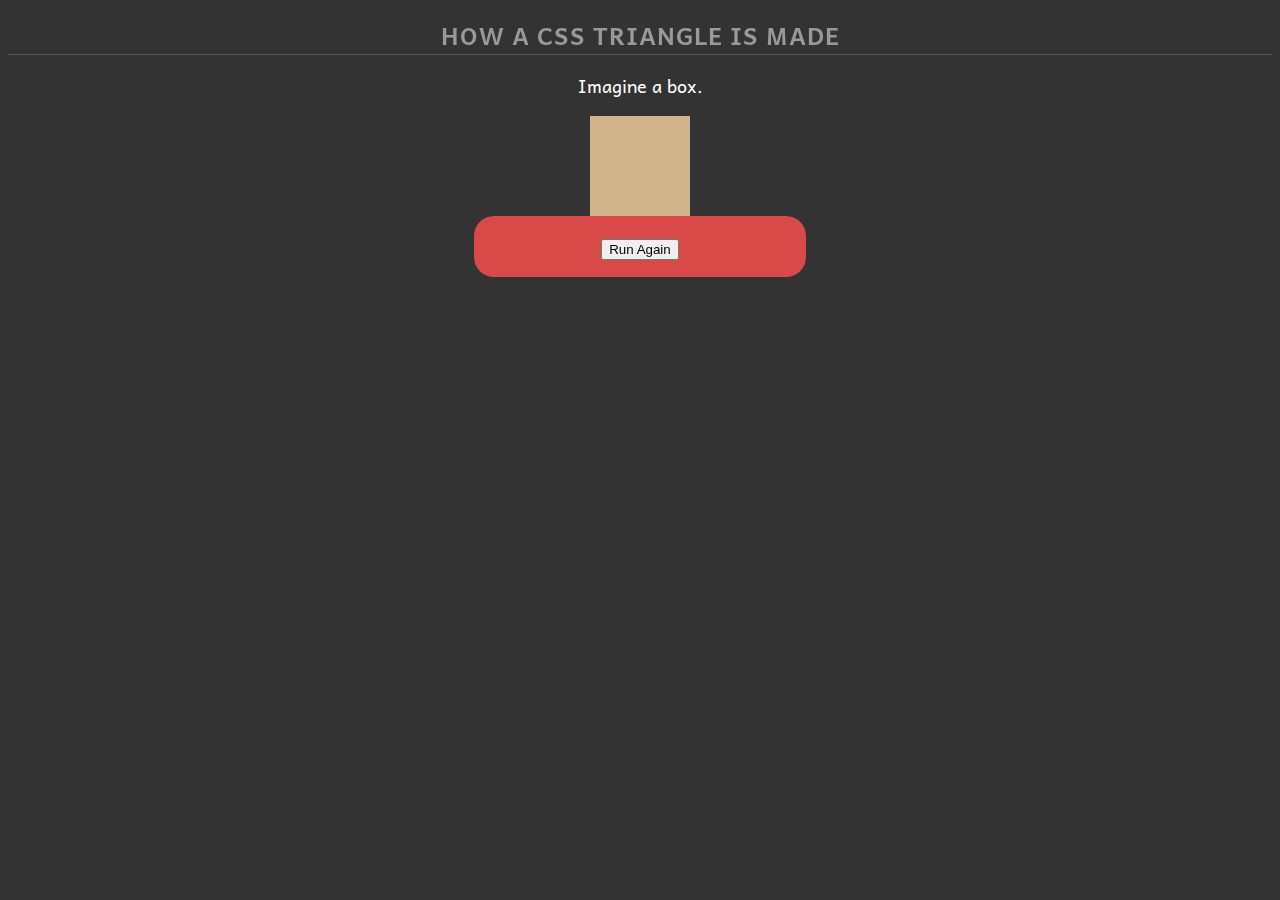
<file: Web_Application/SunTech/Course-Front-End/css-triangle-making/index.html>
<!DOCTYPE html>
<html lang="en-US">
<head>
	<title>Making Triangle by CSS</title>
	<script src="https://ajax.googleapis.com/ajax/libs/jquery/3.4.1/jquery.min.js"></script>
	<link rel="stylesheet" type="text/css" href="./css/style.css">
</head>
<body>
	<h1>How a CSS Triangle is Made</h1>

	<div id="whole-thing">
		<div class="steps">
			<div class="step-0">Imagine a box.</div>
			<div class="step-1">The box has a border-top.</div>
			<div class="step-2">It also has the other borders.</div>
			<div class="step-5">Notice how the borders meet each other at angles.</div>
			<div class="step-6">The background of the box is transparent.</div>
			<div class="step-7">The box is actually zero width and zero height.</div>
			<div class="step-8">Three of the borders are actually transparent in color.</div>
			<div class="step-11">That's how a CSS triangle is made!</div>
		</div>

		<div class="triangle-demo"></div>
		<div class="triangle-title">
			<button id="re-run">Run Again</button>
		</div>
	</div>

	<script type="text/javascript" src="./js/scripts.js"></script>
</body>
</html>
</file>
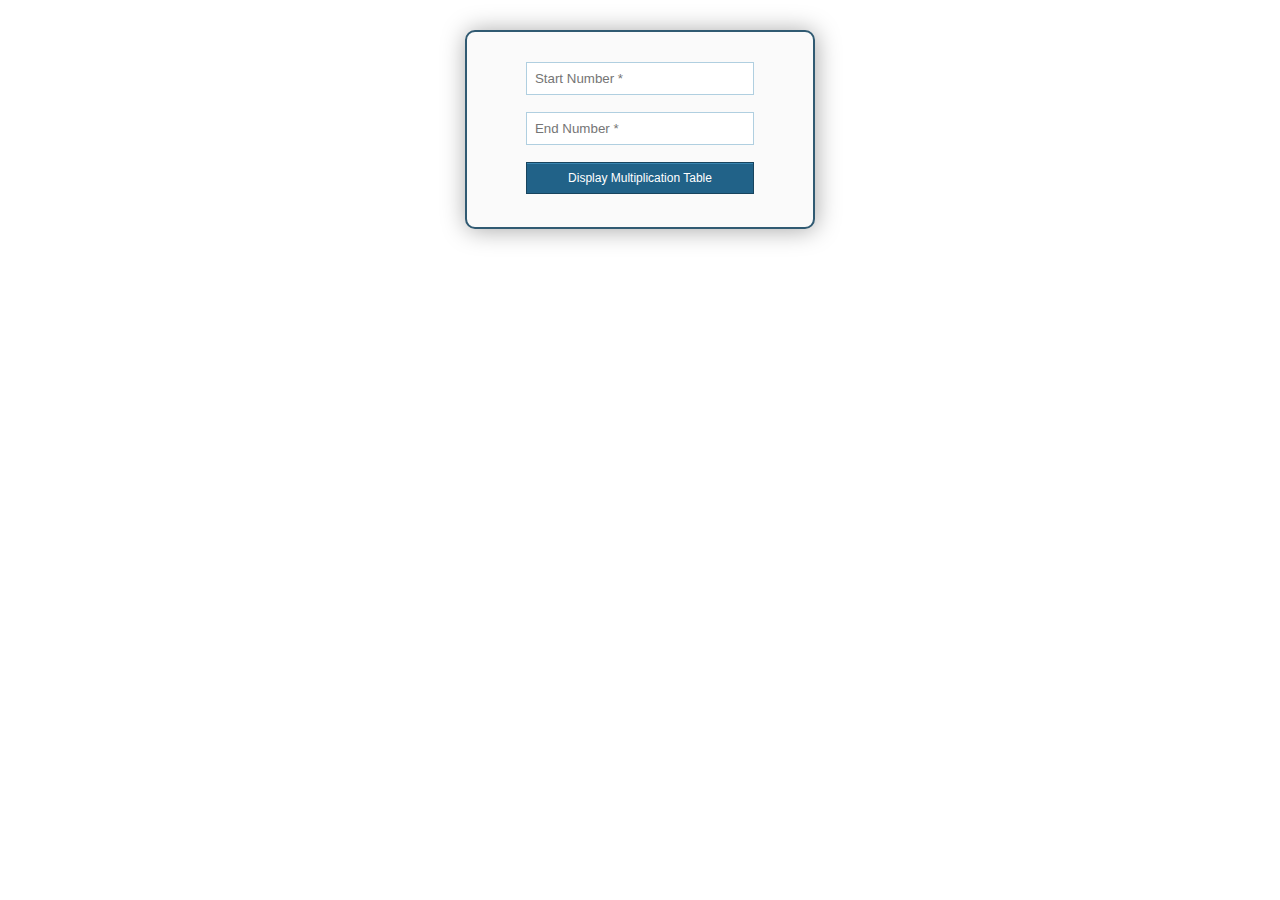
<file: Web_Application/SunTech/Course-Front-End/multiplication-table/index.html>
<!DOCTYPE html>
<html lang="en">
<head>
	<meta charset="UTF-8">
	<meta name="viewport" content="width=device-width, initial-scale=1.0">
	<meta http-equiv="X-UA-Compatible" content="ie=edge">
	<title>Homework | Multiplication Table</title>
	<link rel="stylesheet" href="./css/style.css">
</head>
<body>
	<header></header>
	<main>
		<div class="container">
			<form class="form-style">
				<ul>
					<li>
						<input type="text" id="txtStartNumber" name="txtStartNumber" class="field-style" placeholder="Start Number *" onkeypress="processOnKeyPress(event)" onkeyup="processOnKeyUp(event)" />
					</li>
					<li>
						<input type="text" id="txtEndNumber" name="txtEndNumber" class="field-style" placeholder="End Number *" onkeypress="processOnKeyPress(event)" onkeyup="processOnKeyUp(event)" />
					</li>
					<li id="errorInfo"></li>
					<li>
						<input type="button" id="btnDisplayTable" value="Display Multiplication Table" onclick="displayMultiplicationTable()" />
					</li>
				</ul>
			</form>

			<div id="divMultiplicationTable" class="hidden-table"></div>
		</div>
	</main>
	<footer></footer>

	<script src="./js/scripts.js"></script>
</body>
</html>
</file>
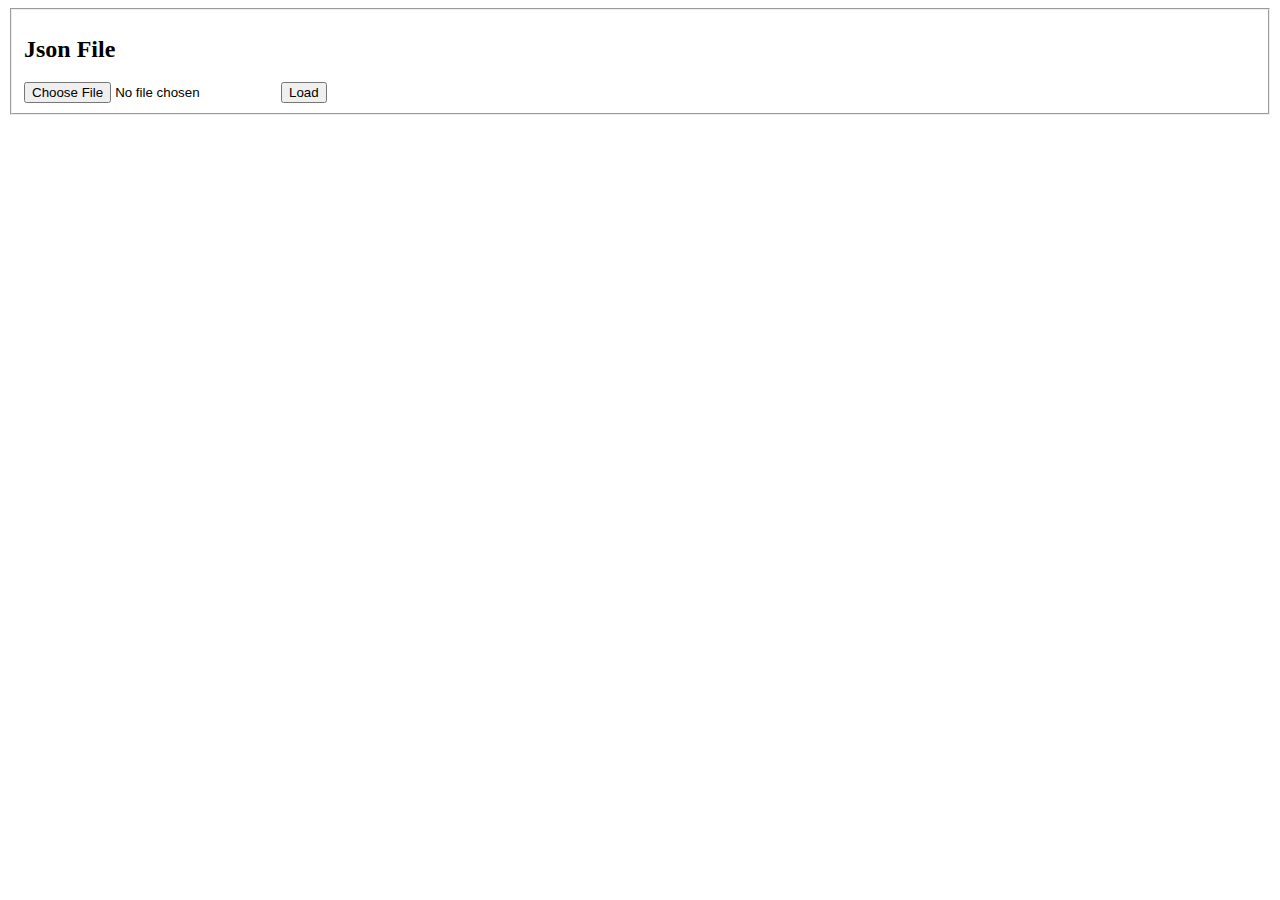
<file: Web_Application/SunTech/Course-Front-End/student-list/index.html>
<!DOCTYPE html>
<html lang="en">
<head>
  <meta charset="UTF-8">
  <meta name="viewport" content="width=device-width, initial-scale=1.0">
  <meta http-equiv="X-UA-Compatible" content="ie=edge">
  <title>Demo 99 | Read JSON File</title>
  <style type="text/css"></style>
</head>
<body>

<form id="jsonFile" name="jsonFile" enctype="multipart/form-data" method="post">

  <fieldset>
    <h2>Json File</h2>
     <input type='file' id='fileinput'>
     <input type='button' id='btnLoad' value='Load' onclick='loadFile();'>
  </fieldset>
</form>


<script type="text/javascript">

  function loadFile() {
    var input, file, fr;

    if (typeof window.FileReader !== 'function') {
      alert("The file API isn't supported on this browser yet.");
      return;
    }

    input = document.getElementById('fileinput');
    if (!input) {
      alert("Um, couldn't find the fileinput element.");
    }
    else if (!input.files) {
      alert("This browser doesn't seem to support the `files` property of file inputs.");
    }
    else if (!input.files[0]) {
      alert("Please select a file before clicking 'Load'");
    }
    else {
      file = input.files[0];
      fr = new FileReader();
      fr.onload = receivedText;
      fr.readAsText(file);
    }

    function receivedText(e) {
      let lines = e.target.result;
      var newArr = JSON.parse(lines); 
      console.log(newArr);
    }
  }
</script>

</body>
</html>
</file>
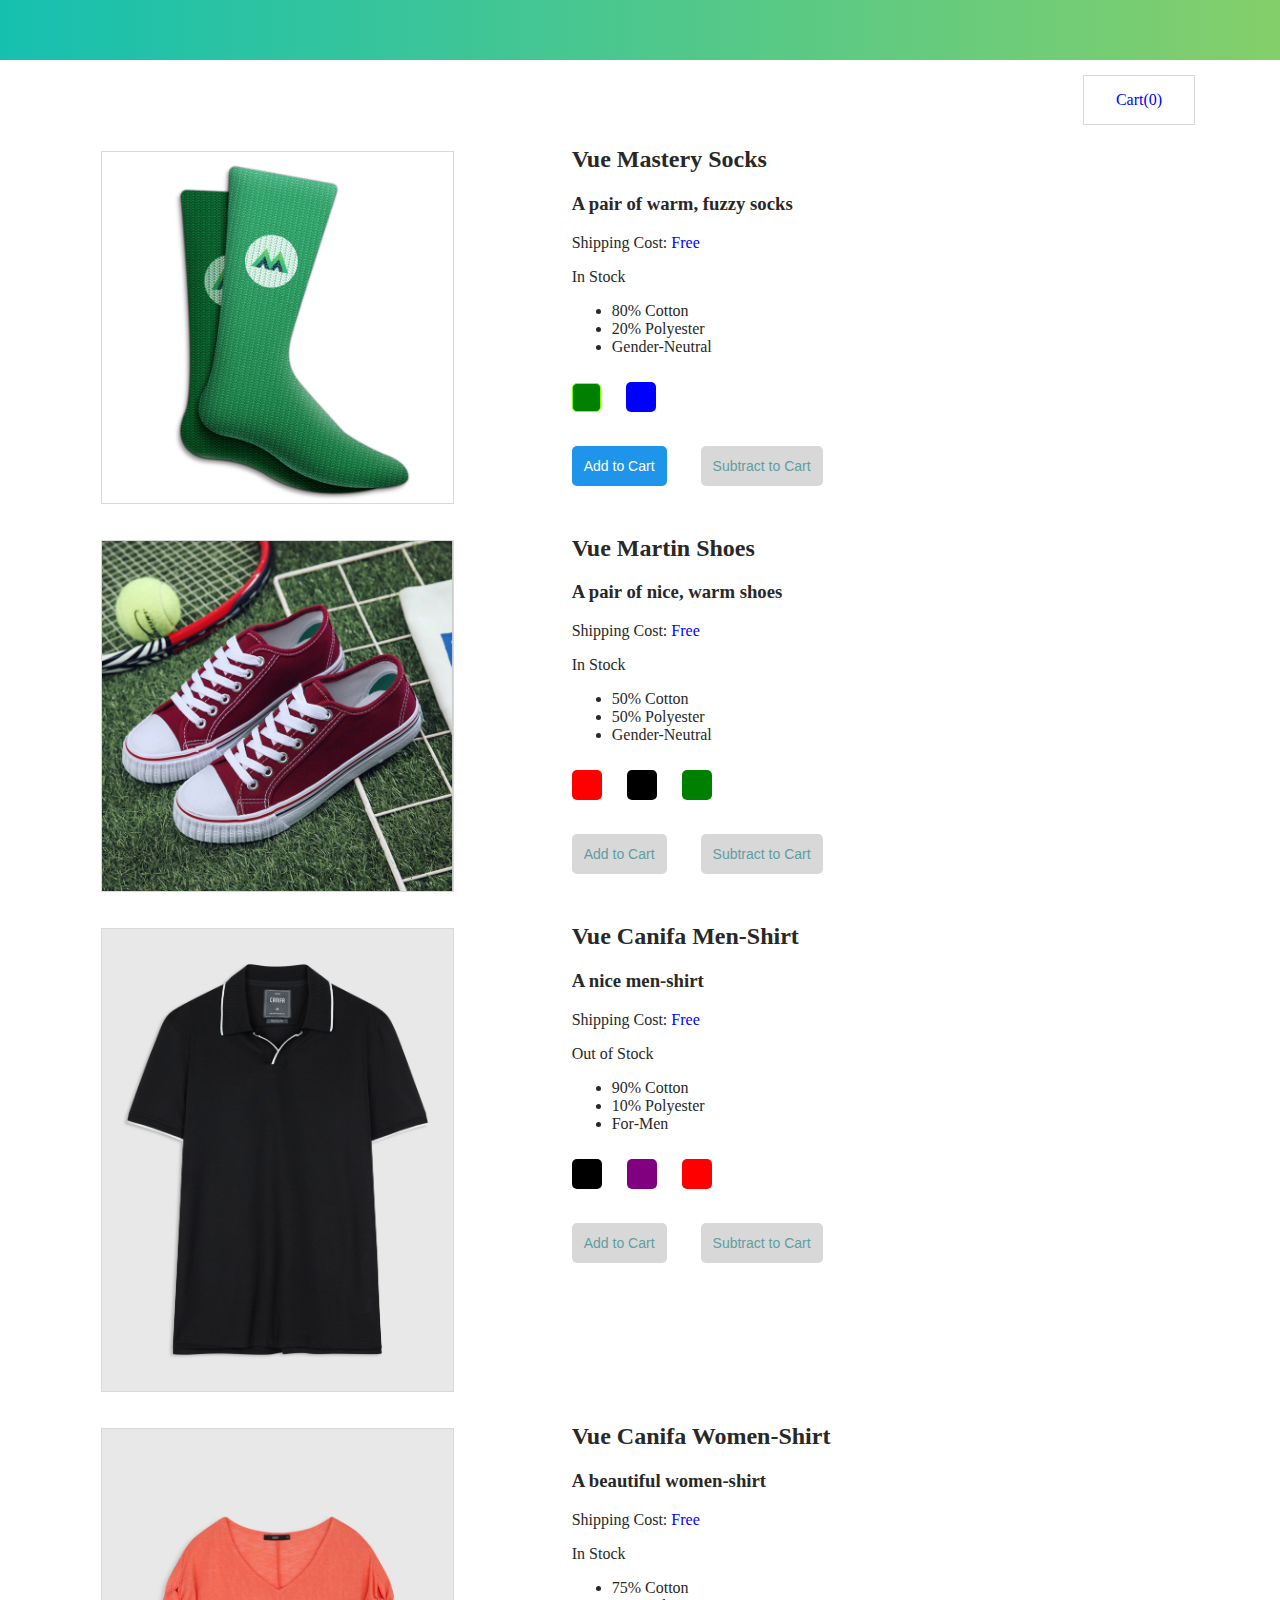
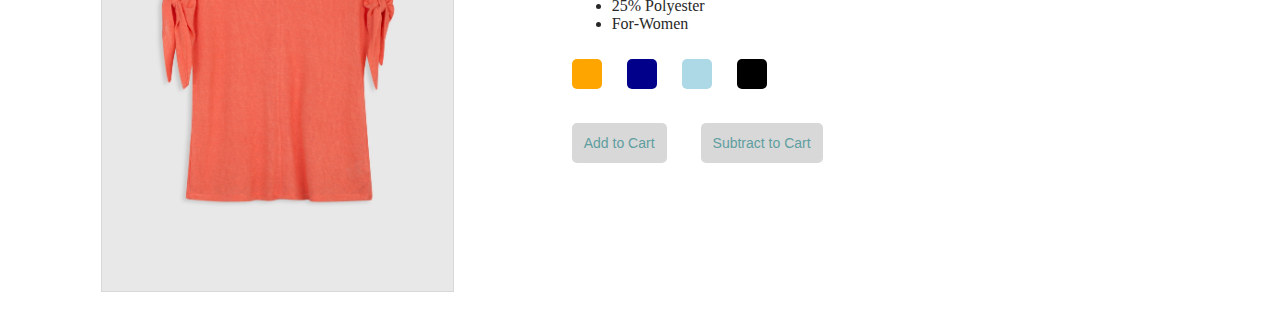
<file: WebApplication/Self-Study/VueJS/project-mastery-products/index.html>
<!DOCTYPE html>
<html lang="en">
<head>
    <meta charset="UTF-8">
    <meta name="viewport" content="width=device-width, initial-scale=1.0">
    <title>Mastery Products App</title>
    <link rel="icon" type="image/x-icon" href="./assets/images/favicon.ico"/>
    <link rel="stylesheet" type="text/css" href="style.css">
</head>
<body>
    <div class="nav-bar"></div>

    <div id="app" class="main-container">
        <div class="cart-info-container">
            <div class="cart-info">
                <div class="cart" v-on:click.self="processDisplayForCartDetail">
                    Cart({{ cart.length }})
                </div>

                <cart-detail 
                    :cart="cart" 
                    :products="products" 
                    :selected_product_index="selectedProductIndex" 
                    :selected_variant_index="selectedVariantIndex" 
                    :style="{ display: cssValueOfDisplay }">
                </cart-detail>
            </div>
        </div>

        <product 
            v-for="(product, index) in products" 
            :key="product.productId" 
            :premium="premium" 
            :cart="cart" 
            :product="product" 
            :product_index="index" 
            :selected_product_index="selectedProductIndex" 
            @add-to-cart="addToCart" 
            @subtract-to-cart="subtractToCart" 
            @select-variant-product="selectProduct">
        </product>
    </div>

    <script src="../../common-libs/js/vue.js"></script>
    <script src="main.js"></script>
</body>
</html>
</file>
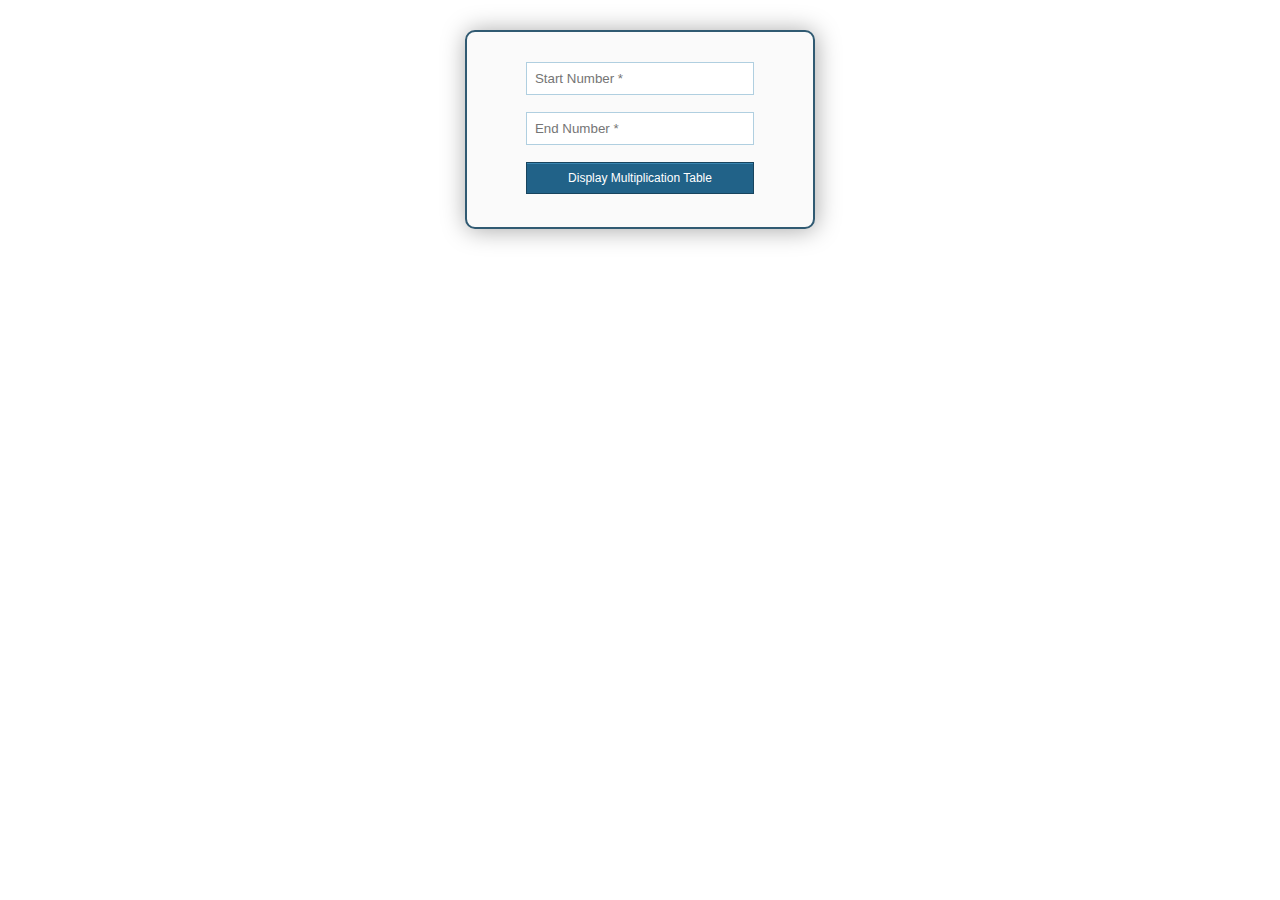
<file: WebApplication/SunTech/Course-Front-End/multiplication-table/index.html>
<!DOCTYPE html>
<html lang="en">
<head>
    <meta charset="UTF-8">
    <meta name="viewport" content="width=device-width, initial-scale=1.0">
    <meta http-equiv="X-UA-Compatible" content="ie=edge">
    <title>Homework | Multiplication Table</title>
    <link rel="stylesheet" href="./css/style.css">
</head>
<body>
    <header></header>
    <main>
        <div class="container">
            <form class="form-style">
                <ul>
                    <li>
                        <input type="text" id="txtStartNumber" name="txtStartNumber" class="field-style" placeholder="Start Number *" onkeypress="processOnKeyPress(event)" onkeyup="processOnKeyUp(event)" />
                    </li>
                    <li>
                        <input type="text" id="txtEndNumber" name="txtEndNumber" class="field-style" placeholder="End Number *" onkeypress="processOnKeyPress(event)" onkeyup="processOnKeyUp(event)" />
                    </li>
                    <li id="errorInfo"></li>
                    <li>
                        <input type="button" id="btnDisplayTable" value="Display Multiplication Table" onclick="displayMultiplicationTable()" />
                    </li>
                </ul>
            </form>

            <div id="divMultiplicationTable" class="hidden-table"></div>
        </div>
    </main>
    <footer></footer>

    <script src="./js/scripts.js"></script>
</body>
</html>
</file>
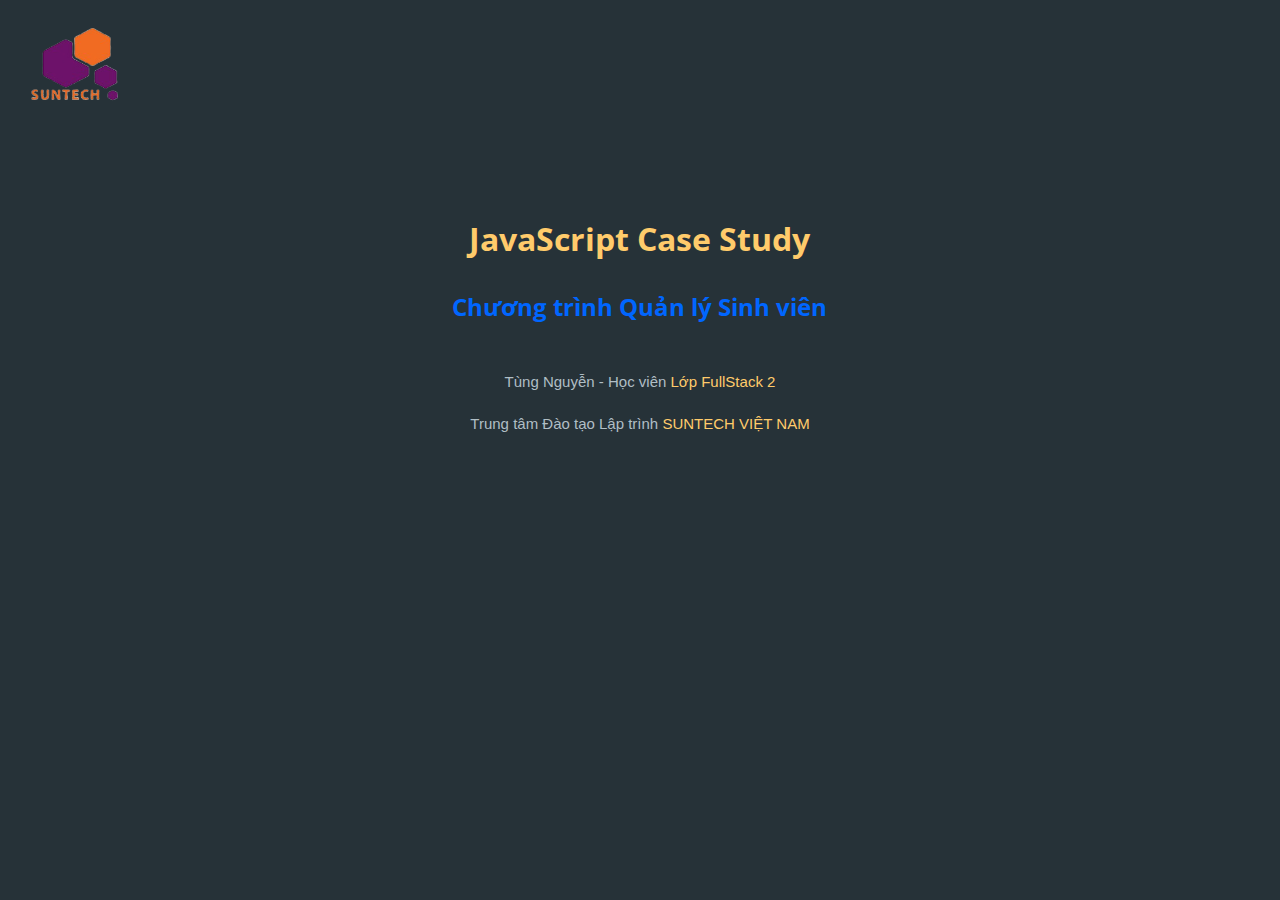
<file: WebApplication/SunTech/Course-VueJS/student-management/index.html>
<!DOCTYPE html>
<html lang="en">
<head>
    <meta charset="UTF-8">
    <meta name="viewport" content="width=device-width, initial-scale=1.0">
    <meta http-equiv="X-UA-Compatible" content="ie=edge">
    <title>Student Management Program</title>
    <link rel="shortcut icon" type="image/png" href="./images/suntech_logo.png"/>
    <link href="https://fonts.googleapis.com/css?family=Open+Sans:300,400,600,700&display=swap&subset=vietnamese" rel="stylesheet">

    <link rel="stylesheet" type="text/css" href="./libs/css/font-awesome.min.css">
    <link rel="stylesheet" type="text/css" href="./css/main-style.css">
    <link rel="stylesheet" type="text/css" href="./css/opening-intro-style.css">
    <link rel="stylesheet" type="text/css" href="./css/form-window-style.css">
    <link rel="stylesheet" type="text/css" href="./css/alert-window-style.css">
    <link rel="stylesheet" type="text/css" href="./css/confirmation-window-style.css">
    <link rel="stylesheet" type="text/css" href="./css/processing-window-style.css">
    <link rel="stylesheet" type="text/css" href="./css/advance-setting-style.css">
    <link rel="stylesheet" type="text/css" href="./css/help-setting-style.css">
    <link rel="stylesheet" type="text/css" href="./css/popup-window-style.css">
    <link rel="stylesheet" type="text/css" href="./css/select-box-style.css">
    <link rel="stylesheet" type="text/css" href="./css/switch-notification-style.css">
    <link rel="stylesheet" type="text/css" href="./css/notification-style.css">
    <link rel="stylesheet" type="text/css" href="./css/auto-scroll-style.css">
    <link rel="stylesheet" type="text/css" href="./css/import-students-style.css">
    <link rel="stylesheet" type="text/css" href="./css/table-pagination-style.css">
    <link rel="stylesheet" type="text/css" href="./css/responsive-style.css">
</head>
<body>
    <div class="container">
        <div class="list-student">
            <h3>Danh sách sinh viên</h3>
            <div class="advance-setting-container">
                <button type="button" id="btnShowStudentForm" tabindex="1" title="Click để thêm mới Sinh viên">
                    <i class="fa fa-plus" aria-hidden="true"></i>
                </button>
                <div id="divAdvanceSettingIcon">
                    <div class="menu-bar-item-1"></div>
                    <div class="menu-bar-item-2"></div>
                    <div class="menu-bar-item-3"></div>
                </div>

                <div class="setting-box-container hidden-setting-box-container-2" tabindex="-1">
                    <div class="setting-box-header"></div>

                    <div class="help-setting-box-container">
                        <div id="divHelpSettingIcon" title="More Help Actions">
                            <div class="help-icon-item"></div>
                            <div class="help-icon-item"></div>
                            <div class="help-icon-item"></div>
                        </div>

                        <div class="outer-angle-up-area hidden-angle-up-area"></div>
                        <div class="inner-angle-up-area hidden-angle-up-area"></div>

                        <div class="help-setting-box hidden-help-setting-box-2">
                            <ul>
                                <li id="litResetFilterSearchForm">
                                    <a href="javascript:void(0);">
                                        <i class="fa fa-refresh" aria-hidden="true"></i>Làm mới phần Tìm kiếm/Lọc
                                    </a>
                                </li>
                                <li id="litResetWindowPosition">
                                    <a href="javascript:void(0);">
                                        <i class="fa fa-arrows-alt" aria-hidden="true"></i>Di chuyển Cửa sổ về vị trí ban đầu
                                    </a>
                                </li>
                                <li id="litHelpFilterSearch">
                                    <a href="javascript:void(0);">
                                        <i class="fa fa-search-plus" aria-hidden="true"></i>Hướng dẫn sử dụng Tìm kiếm/Lọc
                                    </a>
                                </li>
                                <li id="litListShortcutKeys">
                                    <a href="javascript:void(0);">
                                        <i class="fa fa-list-alt" aria-hidden="true"></i>Liệt kê các Phím tắt được cài đặt
                                    </a>
                                </li>
                                <li id="litIntroduceProduct">
                                    <a href="javascript:void(0);">
                                        <i class="fa fa-info-circle" aria-hidden="true"></i>Giới thiệu thông tin về sản phẩm
                                    </a>
                                </li>
                            </ul>
                        </div>

                        <div id="divOverlayFullScreen" class="hidden-overlay">
                            <div id="winHelpFilterSearch" class="popup-window hidden-popup-window"></div>
                            <div id="winListShortcutKeys" class="popup-window hidden-popup-window"></div>
                            <div id="winIntroduceProduct" class="popup-window hidden-popup-window"></div>
                        </div>
                    </div>

                    <div class="setting-box" id="boxFilterSearch">
                        <form id="frmFilterSearch" action="" method="">
                            <div class="setting-filter-search">
                                <input type="text" id="txtKeywordSearch" value="" placeholder="Tìm kiếm theo Họ Tên, Email & Số điện thoại">
                                <button type="button" id="btnClearText">
                                    <i class="fa fa-times-circle" aria-hidden="true"></i>
                                </button>
                            </div>
                            <div class="setting-filter-search">
                                <div class="setting-gender">
                                    <select id="selGender">
                                        <option value="-1" disabled>Lọc theo Giới tính</option>
                                        <option value="0">Tất cả Nam Nữ</option>
                                        <option value="1">Sinh viên Nam</option>
                                        <option value="2">Sinh viên Nữ</option>
                                    </select>
                                    <div class="down-arrow">&#9660;</div>
                                </div>
                            </div>
                            <div class="setting-filter-search">
                                <button type="button" id="btnFilterSearch">
                                    Tìm kiếm<i class="fa fa-search" aria-hidden="true"></i>
                                </button>
                                <button type="button" id="btnDownloadFile">
                                    Tải xuống<i class="fa fa-download" aria-hidden="true"></i>
                                </button>
                            </div>
                        </form>
                    </div>

                    <div class="setting-box" id="boxImportSampleData">
                        <div class="import-setting-box-container">
                            <button type="button" id="btnImportSampleData">
                                <i class="fa fa-cogs" aria-hidden="true"></i>
                                Cài đặt dữ liệu mẫu
                                <span class="down-arrow"></span>
                            </button>
                            <div class="import-setting-box hidden-import-setting-box-2">
                                <ul>
                                    <li id="litImportFiveNewStudents">
                                        <a href="javascript:void(0);">
                                            Danh sách 05 sinh viên mới
                                        </a>
                                    </li>
                                    <li id="litImportTenNewStudents">
                                        <a href="javascript:void(0);">
                                            Danh sách 10 sinh viên mới
                                        </a>
                                    </li>
                                    <li id="litImportFifteenNewStudents">
                                        <a href="javascript:void(0);">
                                            Danh sách 15 sinh viên mới
                                        </a>
                                    </li>
                                    <li id="litImportTwentyNewStudents">
                                        <a href="javascript:void(0);">
                                            Danh sách 20 sinh viên mới
                                        </a>
                                    </li>
                                    <li id="litImportThirtyNewStudents">
                                        <a href="javascript:void(0);">
                                            Danh sách 30 sinh viên mới
                                        </a>
                                    </li>
                                </ul>
                            </div>
                        </div>
                    </div>

                    <div class="setting-box" id="boxNotification">
                        <div class="setting-notification">
                            <label>Gửi thông báo sau khi Thêm mới</label>
                            <label class="switch-notification">
                                <input type="checkbox" id="chkNotificationAdd">
                                <span class="inner-circle"></span>
                            </label>
                        </div>
                        <div class="setting-notification">
                            <label>Gửi thông báo sau khi Cập nhật</label>
                            <label class="switch-notification">
                                <input type="checkbox" id="chkNotificationUpdate">
                                <span class="inner-circle"></span>
                            </label>
                        </div>
                        <div class="setting-notification">
                            <label>Gửi thông báo sau khi Xóa bỏ</label>
                            <label class="switch-notification">
                                <input type="checkbox" id="chkNotificationDelete">
                                <span class="inner-circle"></span>
                            </label>
                        </div>
                        <div class="setting-notification">
                            <label>Chạy đoạn Giới thiệu mở đầu</label>
                            <label class="switch-notification">
                                <input type="checkbox" id="chkOpeningIntroRun">
                                <span class="inner-circle"></span>
                            </label>
                        </div>
                    </div>

                    <div class="setting-box-footer"></div>
                </div>
            </div>

            <div id="divPaginationDataTable">
                <div class="pagination-box-container"></div>
                <table id="tblStudentInfoList"></table>
            </div>

            <button type="button" id="btnScrollTop" title="Click để trở về đầu trang">
                <i class="fa fa-angle-up" aria-hidden="true"></i>
            </button>
        </div>
    </div>

    <div id="divOpeningIntro" class="hidden-overlay">
        <div class="header-area">
            <a href="https://www.facebook.com/suntech.edu.vn" target="_blank">
                <img src="./images/suntech_logo.png" 
                     alt="Trung tâm Đào tạo Lập trình SUNTECH VIỆT NAM" 
                     title="Trung tâm Đào tạo Lập trình SUNTECH VIỆT NAM">
            </a>
        </div>
        <div class="main-area hidden-main-area">
            <h2>JavaScript Case Study</h2>
            <h3>Chương trình Quản lý Sinh viên</h3>
            <div class="line">
                Tùng Nguyễn - Học viên <span class="highlight">Lớp FullStack 2</span>
            </div>
            <div class="line">
                Trung tâm Đào tạo Lập trình <span class="highlight">SUNTECH VIỆT NAM</span>
            </div>
        </div>
    </div>

    <div id="boxStudentFormContainer" class="hidden-overlay" tabindex="0">
        <div id="winStudentForm" class="hidden-window hidden-window-2" tabindex="0"></div>
    </div>    
    
    <div id="boxAlertContainer" class="hidden-overlay" tabindex="0">
        <div id="winAlertBeforeChange" class="hidden-window hidden-window-2" tabindex="0"></div>
    </div>

    <div id="boxConfirmContainer" class="hidden-overlay" tabindex="0">
        <div id="winConfirmBeforeChange" class="hidden-window hidden-window-2" tabindex="0"></div>
    </div>

    <div id="boxProcessContainer" class="hidden-overlay" tabindex="0">
        <div id="winProcessBeforeChange" class="hidden-window hidden-window-2" tabindex="0"></div>
    </div>

    <div id="divAddNotificationList"></div>
    <div id="divUpdateNotificationList"></div>
    <div id="divDeleteNotificationList"></div>
    <div id="divAlertNotificationList"></div>

    <script src="./libs/js/vue.min.js"></script>
    <script src="./js/main-app.js"></script>
    <script src="./js/opening-intro.js"></script>
    <script src="./js/form-window.js"></script>
    <script src="./js/synchronize-data.js"></script>
    <script src="./js/alert-window.js"></script>
    <script src="./js/confirmation-window.js"></script>
    <script src="./js/processing-window.js"></script>
    <script src="./js/validate-form.js"></script>
    <script src="./js/common-utils.js"></script>
    <script src="./js/advance-setting.js"></script>
    <script src="./js/move-window.js"></script>
    <script src="./js/help-setting.js"></script>
    <script src="./js/popup-window.js"></script>
    <script src="./js/notification.js"></script>
    <script src="./js/auto-scroll.js"></script>
    <script src="./js/filter-search.js"></script>
    <script src="./js/download-file.js"></script>
    <script src="./js/import-students.js"></script>
    <script src="./js/table-pagination.js"></script>
    <script src="./js/handle-exception.js"></script>
</body>
</html>
</file>
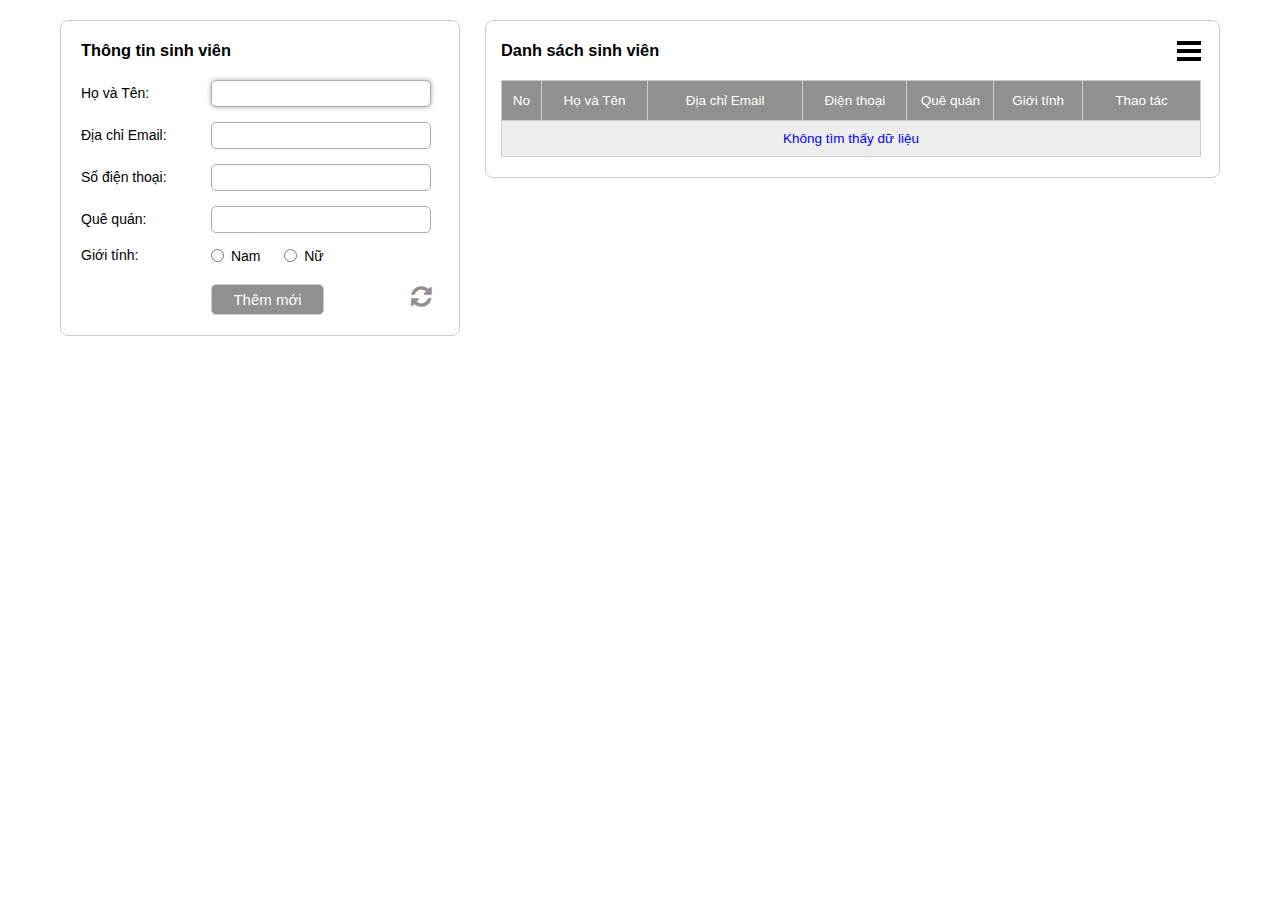
<file: WebApplication/SunTech/Course-Front-End/student-management/version-2/index.html>
<!DOCTYPE html>
<html lang="en">
<head>
    <meta charset="UTF-8">
    <meta name="viewport" content="width=device-width, initial-scale=1.0">
    <meta http-equiv="X-UA-Compatible" content="ie=edge">
    <title>JavaScript Case Study</title>
    <link href="https://fonts.googleapis.com/css?family=Open+Sans:300,400,600,700&display=swap&subset=vietnamese" rel="stylesheet">

    <link rel="stylesheet" type="text/css" href="./css/font-awesome.min.css">
    <link rel="stylesheet" type="text/css" href="./css/main-style.css">
    <link rel="stylesheet" type="text/css" href="./css/minimize-form-style.css">
    <link rel="stylesheet" type="text/css" href="./css/advance-setting-style.css">
    <link rel="stylesheet" type="text/css" href="./css/help-setting-style.css">
    <link rel="stylesheet" type="text/css" href="./css/popup-window-style.css">
    <link rel="stylesheet" type="text/css" href="./css/select-box-style.css">
    <link rel="stylesheet" type="text/css" href="./css/switch-notification-style.css">
    <link rel="stylesheet" type="text/css" href="./css/notification-style.css">
    <link rel="stylesheet" type="text/css" href="./css/auto-scroll-style.css">
    <link rel="stylesheet" type="text/css" href="./css/responsive-style.css">
</head>
<body>
    <div class="container">
        <div class="form-student">
            <h3>Thông tin sinh viên</h3>

            <label>Họ và Tên:</label>
            <input type="text" id="txtFullName">
            <br>

            <label>Địa chỉ Email:</label>
            <input type="text" id="txtEmailAddress">
            <br>

            <label>Số điện thoại:</label>
            <input type="text" id="txtPhoneNumber">
            <br>

            <label>Quê quán:</label>
            <input type="text" id="txtHomeTown">
            <br>

            <label id="lblGender">Giới tính:</label>
            <input type="radio" name="gender" id="male" value="1"> Nam
            <input type="radio" name="gender" id="female" value="2"> Nữ
            <br>

            <label></label>
            <div id="divErrorInfo"></div>

            <label></label>
            <button type="button" id="btnSaveStudentInfo" value="add">Thêm mới</button>
            <div id="divResetStudentInfo" title="Click để làm mới toàn bộ phần Thông tin sinh viên">
                <i class="fa fa-refresh" aria-hidden="true"></i>
            </div>

            <button type="button" id="btnMinimizeForm" title="Click để ẩn Form Thông tin sinh viên">
                <i class="fa fa-window-minimize" aria-hidden="true"></i>
            </button>
        </div>

        <div class="list-student">
            <h3>Danh sách sinh viên</h3>
            <div class="advance-setting-container">
                <div id="divAdvanceSettingIcon">
                    <div class="menu-bar-item-1"></div>
                    <div class="menu-bar-item-2"></div>
                    <div class="menu-bar-item-3"></div>
                </div>

                <div class="setting-box-container hidden-setting-box-container-2">
                    <div class="setting-box-header"></div>

                    <div class="help-setting-box-container">
                        <div id="divHelpSettingIcon" title="More Help Actions">
                            <div class="help-icon-item"></div>
                            <div class="help-icon-item"></div>
                            <div class="help-icon-item"></div>
                        </div>

                        <div class="outer-angle-up-area hidden-angle-up-area"></div>
                        <div class="inner-angle-up-area hidden-angle-up-area"></div>

                        <div class="help-setting-box hidden-help-setting-box-2">
                            <ul>
                                <li id="litResetFilterSearchForm">
                                    <a href="javascript:void(0);">
                                        <i class="fa fa-refresh" aria-hidden="true"></i>Làm mới phần Tìm kiếm/Lọc
                                    </a>
                                </li>
                                <li id="litResetWindowPosition">
                                    <a href="javascript:void(0);">
                                        <i class="fa fa-arrows-alt" aria-hidden="true"></i>Di chuyển Cửa sổ về vị trí ban đầu
                                    </a>
                                </li>
                                <li id="litHelpFilterSearch">
                                    <a href="javascript:void(0);">
                                        <i class="fa fa-search-plus" aria-hidden="true"></i>Hướng dẫn sử dụng Tìm kiếm/Lọc
                                    </a>
                                </li>
                                <li id="litListShortcutKeys">
                                    <a href="javascript:void(0);">
                                        <i class="fa fa-list-alt" aria-hidden="true"></i>Liệt kê các Phím tắt được cài đặt
                                    </a>
                                </li>
                                <li id="litIntroduceProduct">
                                    <a href="javascript:void(0);">
                                        <i class="fa fa-info-circle" aria-hidden="true"></i>Giới thiệu thông tin về sản phẩm
                                    </a>
                                </li>
                            </ul>
                        </div>

                        <div id="divOverlayFullScreen" class="hidden-overlay">
                            <div id="winHelpFilterSearch" class="popup-window hidden-popup-window"></div>
                            <div id="winListShortcutKeys" class="popup-window hidden-popup-window"></div>
                            <div id="winIntroduceProduct" class="popup-window hidden-popup-window"></div>
                        </div>
                    </div>

                    <div class="setting-box" id="boxFilterSearch">
                        <form id="frmFilterSearch" action="" method="">
                            <div class="setting-filter-search">
                                <input type="text" id="txtKeywordSearch" value="" placeholder="Tìm kiếm theo Họ Tên, Email & Số điện thoại">
                                <button type="button" id="btnClearText">
                                    <i class="fa fa-times-circle" aria-hidden="true"></i>
                                </button>
                            </div>
                            <div class="setting-filter-search">
                                <div class="setting-gender">
                                    <select id="selGender">
                                        <option value="-1" disabled>Lọc theo Giới tính</option>
                                        <option value="0">Tất cả Nam Nữ</option>
                                        <option value="1">Sinh viên Nam</option>
                                        <option value="2">Sinh viên Nữ</option>
                                    </select>
                                    <div class="down-arrow">&#9660;</div>
                                </div>
                            </div>
                            <div class="setting-filter-search">
                                <button type="button" id="btnFilterSearch">
                                    Tìm kiếm<i class="fa fa-search" aria-hidden="true"></i>
                                </button>
                                <button type="button" id="btnDownloadFile">
                                    Tải xuống<i class="fa fa-download" aria-hidden="true"></i>
                                </button>
                            </div>
                        </form>
                    </div>

                    <div class="setting-box" id="boxNotification">
                        <div class="setting-notification">
                            <label>Gửi thông báo sau khi Thêm mới</label>
                            <label class="switch-notification">
                                <input type="checkbox" id="chkNotificationAdd">
                                <span class="inner-circle"></span>
                            </label>
                        </div>
                        <div class="setting-notification">
                            <label>Gửi thông báo sau khi Cập nhật</label>
                            <label class="switch-notification">
                                <input type="checkbox" id="chkNotificationUpdate">
                                <span class="inner-circle"></span>
                            </label>
                        </div>
                        <div class="setting-notification">
                            <label>Gửi thông báo sau khi Xóa bỏ</label>
                            <label class="switch-notification">
                                <input type="checkbox" id="chkNotificationDelete">
                                <span class="inner-circle"></span>
                            </label>
                        </div>
                    </div>

                    <div class="setting-box-footer"></div>
                </div>
            </div>
            <table id="tblStudentInfoList"></table>
            <button type="button" id="btnScrollTop" title="Click để trở về đầu trang">
                <i class="fa fa-angle-up" aria-hidden="true"></i>
            </button>
        </div>

        <div>
            <button type="button" id="btnMaximizeForm" title="Click để hiển thị Form Thông tin sinh viên">
                <i class="fa fa-window-maximize" aria-hidden="true"></i>
            </button>
        </div>
    </div>

    <div id="divAddNotificationList"></div>
    <div id="divUpdateNotificationList"></div>
    <div id="divDeleteNotificationList"></div>
    <div id="divAlertNotificationList"></div>

    <script src="./js/main-app.js"></script>
    <script src="./js/validate-form.js"></script>
    <script src="./js/common-utils.js"></script>
    <script src="./js/minimize-form.js"></script>
    <script src="./js/advance-setting.js"></script>
    <script src="./js/move-window.js"></script>
    <script src="./js/help-setting.js"></script>
    <script src="./js/popup-window.js"></script>
    <script src="./js/notification.js"></script>
    <script src="./js/auto-scroll.js"></script>
    <script src="./js/filter-search.js"></script>
    <script src="./js/download-file.js"></script>
</body>
</html>
</file>
<file: Web_Application/SunTech/Course-Front-End/css-triangle-making/css/style.css>
@import url(https://fonts.googleapis.com/css?family=Andika);

body {
	background: #333;
	font-family: 'Andika', sans-serif;
	color: white;
	text-align: center;
	font-size: large;
	transform: translateZ(0);
}

h1 {
	text-transform: uppercase;
	letter-spacing: 1px;
	font-size: 1.5rem;
	border-bottom: 1px solid #555;
	color: #999;
}

.steps {
	position: relative;
	height: 45px;
}

.steps > div {
	position: absolute;
	top: 0;
	left: 0;
	width: 100%;
	opacity: 0;
	background: #333;
	transition: 0.3s;
}

.steps .step-0 {
	opacity: 1;
}

.step-1 .steps .step-1 {
	opacity: 1;
}

.step-2 .steps .step-2 {
	opacity: 1;
}

.step-5 .steps .step-5 {
	opacity: 1;
}

.step-6 .steps .step-6 {
	opacity: 1;
}

.step-7 .steps .step-7 {
	opacity: 1;
}

.step-8 .steps .step-8 {
	opacity: 1;
}

.step-11 .steps .step-11 {
	opacity: 1;
}

.step-1 .triangle-demo {
	border-top-width: 10px;
}

.step-2 .triangle-demo {
	border-left-width: 10px;
}

.step-3 .triangle-demo {
	border-right-width: 10px;
}

.step-4 .triangle-demo {
	border-bottom-width: 10px;
}

.step-6 .triangle-demo {
	background: transparent;
}

.step-7 .triangle-demo {
	width: 0;
	height: 0;
}

.step-8 .triangle-demo {
	border-left-color: transparent;
}

.step-9 .triangle-demo {
	border-right-color: transparent;
}

.step-10 .triangle-demo {
	border-top-color: transparent;
}

.step-11 .triangle-title {
	opacity: 1;
}

.triangle-demo {
	width: 100px;
	height: 100px;
	margin: 0 auto;
	background: tan;
	border-top: 0 solid #EE7C31;
	border-left: 0 solid #F5D97B;
	border-bottom: 0 solid #D94948;
	border-right: 0 solid #8DB434;
	transition: 0.8s 0.2s;
}

.triangle-title {
	width: 300px;
	padding: 1rem;
	color: white;
	background: #D94948;
	border-radius: 20px;
	margin: auto;
	opacity: 1;
	transition: 0.8s 0.2s;
}
</file>
<file: Web_Application/SunTech/Course-Front-End/multiplication-table/css/style.css>
* {
	margin: 0;
	padding: 0;
	outline: 0;
	box-sizing: border-box;
}

body {
	font-size: 15px;
	font-family: verdana, sans-serif;
}

.container {
	width: 1200px;
	margin: auto;
}

.form-style {
	max-width: 350px;
	background: #FAFAFA;
	padding: 30px 10px;
	margin: 30px auto;
	box-shadow: 1px 1px 25px rgba(0, 0, 0, 0.35);
	border-radius: 10px;
	border: 2px solid #305A72;
}

.form-style ul {
	list-style: none;
	margin-bottom: -15px;
}

.form-style ul li {
	display: block;
	margin-bottom: 15px;
	min-height: 35px;
	text-align: center;
}

.form-style ul li .field-style {
	width: 70%;
	-webkit-box-sizing: border-box;
	-moz-box-sizing: border-box; 
	padding: 8px;
	outline: none;
	border: 1px solid #B0CFE0;
	-webkit-transition: all 0.30s ease-in-out;
	-moz-transition: all 0.30s ease-in-out;
	-ms-transition: all 0.30s ease-in-out;
	-o-transition: all 0.30s ease-in-out;
}

.form-style ul li .field-style:focus {
	box-shadow: 0 0 5px #B0CFE0;
	border: 1px solid #B0CFE0;
}

.form-style ul li input[type="button"], 
.form-style ul li input[type="submit"] {
	width: 70%;
	-moz-box-shadow: inset 0px 1px 0px 0px #3985B1;
	-webkit-box-shadow: inset 0px 1px 0px 0px #3985B1;
	box-shadow: inset 0px 1px 0px 0px #3985B1;
	background-color: #216288;
	border: 1px solid #17445E;
	display: inline-block;
	cursor: pointer;
	color: #FFFFFF;
	padding: 8px 18px;
	text-decoration: none;
	font: 12px Arial, Helvetica, sans-serif;
}

.form-style ul li input[type="button"]:hover, 
.form-style ul li input[type="submit"]:hover {
	background: linear-gradient(to bottom, #2D77A2 5%, #337DA8 100%);
	background-color: #28739E;
}

.visible-table {
	visibility: visible;
	opacity: 1;
	overflow: auto;
	max-height: 100%;
	transition: all 2.5s ease;
}

.hidden-table {
	visibility: hidden;
	opacity: 0;
	overflow: hidden;
	max-height: 0px;
	transition: all 1s linear;
}

.visible-error-info {
	color: #ff0000;
	font-size: 12px;
	font-family: Arial, Helvetica, sans-serif;
}

#errorInfo, .hidden-error-info {
	min-height: 0px;
}

table {
	margin: 50px auto;
	background-color: #e8edff;
	border-collapse: collapse;
	border-top: 3px solid #9baff1;
	border-bottom: 3px solid #9baff1;
	box-shadow: 0px 1px 8px #966dd1;
}

td {
	border-left: 1px solid #aabcfe;
	border-right: 1px solid #aabcfe;
	border-bottom: 1px solid #dddddd;
	padding: 6px 10px;
}

td:hover {
	background-color: #11edff;
	cursor: pointer;
}
</file>
<file: WebApplication/Self-Study/VueJS/project-mastery-products/style.css>
body {
    font-family: Tahoma;
    color:#282828;
    margin: 0px;
}

img {
    display: block;
    width: 70%;
    margin: 10px 30px; /*margin: 10px auto;*/
    border: 1px solid #d8d8d8;
}

input {
    width: 100%;  
    height: 25px;
    margin-bottom: 20px;
}

textarea {
    width: 100%;
    height: 60px;
}

button {
    margin-top: 30px;
    margin-right: 30px;
    border: none;
    outline: none;
    border-radius: 5px;
    background-color: #1e95ea;
    color: white;
    height: 40px;
    padding: 8px 12px;
    font-size: 14px;
    cursor: pointer;
    transition: background-color 0.25s ease-in-out, 
                box-shadow 0.25s ease-in-out;
}

button:hover {
    background-color: #1e86ff;
}

button:focus {
    box-shadow: 0 0 0 0.15rem rgba(0, 123, 255, 0.4);
}

button:last-child {
    margin-right: 0px;
}

button.disabled-button {
    background-color: #d8d8d8;
    color: cadetblue;
    cursor: not-allowed;
}

div.nav-bar {
    background: linear-gradient(-90deg, #84CF6A, #16C0B0);
    height: 60px;
    margin-bottom: 15px;
}

div.main-container {
    margin: auto;
    width: 1170px;
}

div.cart-info-container {
    width: 100%;
    background-color: #ffffff;
    margin-top: -15px;

    position: -webkit-sticky;
    position: sticky;
    z-index: 9;
    top: 0px;
}

div.cart-info {
    display: flex;
    justify-content: flex-end;
}

div.cart {
    margin-top: 15px;
    margin-right: 30px;
    color: #0000ff;
    border: 1px solid #d8d8d8;
    padding: 15px 20px;
    text-align: center;
    width: 70px;
    cursor: pointer;
}

div.cart-detail-container {
    position: absolute;
    z-index: 9;
    top: 80px;
    right: 30px;
}

div.outer-angle-up-area {
    position: absolute;
    z-index: 9;
    right: 47px;
    bottom: 100%;

    width: 0px;
    border-bottom: 12px solid #d8d8d8;
    border-left: 8px solid transparent;
    border-right: 8px solid transparent;
}

div.inner-angle-up-area {
    position: absolute;
    z-index: 9;
    right: 47px;
    bottom: calc(100% - 2px);

    width: 0px;
    border-bottom: 12px solid #ffffff;
    border-left: 8px solid transparent;
    border-right: 8px solid transparent;
}

div.cart-detail {
    color: #686868;
    border: 1px solid #d8d8d8;
    padding: 0px 15px;
    text-align: center;
    width: 230px;
    line-height: 1.5;
    cursor: initial;
}

div.cart-detail ul {
    margin: 0px;
    padding: 0px;
}

div.cart-detail ul li {
    margin: 0px;
    padding: 10px 0px;
    margin-left: 10px;
    line-height: 1.2;
    font-size: 14px;
    text-align: left;

    display: flex;
    align-items: center;
}

div.cart-detail ul li:first-child {
    margin-top: -10px;
}

div.cart-detail ul li:last-child {
    padding-bottom: 20px;
}

div.cart-detail ul li img {
    display: inline-block;
    width: 40px;
    margin: 0px;
    margin-right: 20px;
}

div.cart-detail ul li.selected-item {
    border: 1px solid #b8b8b8;
    padding: 10px;
    margin-left: 0px;
}

div.cart-detail ul li.selected-item:last-child {
    margin-bottom: 10px;
}

div.empty-cart {
    width: 180px;
}

div.product {
    display: flex;
    flex-wrap: wrap;
    padding: 1rem 1rem 0;
}

div.product:last-child {
    padding-bottom: 1rem;
}

div.product-image {
    margin-top: 0px;
    width: 44%;
}

div.product-info {
    margin-top: 0px;
    width: 56%;
}

div.product-info h2 {
    margin-top: 5px;
}

div.color-box {
    width: 27px;
    height: 27px;
    display: inline-block;
    margin-right: 25px;
    margin-top: 10px;
    border-radius: 5px;
    cursor: pointer;
}

div.color-box:last-child {
    margin-right: 0px;
}

div.active-color-box {
    border: 1.5px solid chartreuse;
}

div.inactive-color-box {
    width: 30px;
    height: 30px;
}
</file>
<file: WebApplication/SunTech/Course-Front-End/multiplication-table/css/style.css>
* {
    margin: 0;
    padding: 0;
    outline: 0;
    box-sizing: border-box;
}

body {
    font-size: 15px;
    font-family: verdana, sans-serif;
}

.container {
    width: 1200px;
    margin: auto;
}

.form-style {
    max-width: 350px;
    background: #FAFAFA;
    padding: 30px 10px;
    margin: 30px auto;
    box-shadow: 1px 1px 25px rgba(0, 0, 0, 0.35);
    border-radius: 10px;
    border: 2px solid #305A72;
}

.form-style ul {
    list-style: none;
    margin-bottom: -15px;
}

.form-style ul li {
    display: block;
    margin-bottom: 15px;
    min-height: 35px;
    text-align: center;
}

.form-style ul li .field-style {
    width: 70%;
    -webkit-box-sizing: border-box;
    -moz-box-sizing: border-box; 
    padding: 8px;
    outline: none;
    border: 1px solid #B0CFE0;
    -webkit-transition: all 0.30s ease-in-out;
    -moz-transition: all 0.30s ease-in-out;
    -ms-transition: all 0.30s ease-in-out;
    -o-transition: all 0.30s ease-in-out;
}

.form-style ul li .field-style:focus {
    box-shadow: 0 0 5px #B0CFE0;
    border: 1px solid #B0CFE0;
}

.form-style ul li input[type="button"], 
.form-style ul li input[type="submit"] {
    width: 70%;
    -moz-box-shadow: inset 0px 1px 0px 0px #3985B1;
    -webkit-box-shadow: inset 0px 1px 0px 0px #3985B1;
    box-shadow: inset 0px 1px 0px 0px #3985B1;
    background-color: #216288;
    border: 1px solid #17445E;
    display: inline-block;
    cursor: pointer;
    color: #FFFFFF;
    padding: 8px 18px;
    text-decoration: none;
    font: 12px Arial, Helvetica, sans-serif;
}

.form-style ul li input[type="button"]:hover, 
.form-style ul li input[type="submit"]:hover {
    background: linear-gradient(to bottom, #2D77A2 5%, #337DA8 100%);
    background-color: #28739E;
}

.visible-table {
    visibility: visible;
    opacity: 1;
    overflow: auto;
    max-height: 100%;
    transition: all 2.5s ease;
}

.hidden-table {
    visibility: hidden;
    opacity: 0;
    overflow: hidden;
    max-height: 0px;
    transition: all 1s linear;
}

.visible-error-info {
    color: #ff0000;
    font-size: 12px;
    font-family: Arial, Helvetica, sans-serif;
}

#errorInfo, .hidden-error-info {
    min-height: 0px;
}

table {
    margin: 50px auto;
    background-color: #e8edff;
    border-collapse: collapse;
    border-top: 3px solid #9baff1;
    border-bottom: 3px solid #9baff1;
    box-shadow: 0px 1px 8px #966dd1;
}

td {
    border-left: 1px solid #aabcfe;
    border-right: 1px solid #aabcfe;
    border-bottom: 1px solid #dddddd;
    padding: 6px 10px;
}

td:hover {
    background-color: #11edff;
    cursor: pointer;
}
</file>
<file: WebApplication/SunTech/Course-VueJS/student-management/css/main-style.css>
* {
    margin: 0;
    padding: 0;
    outline: none;

    -webkit-box-sizing: border-box;
    -moz-box-sizing: border-box;
    -ms-box-sizing: border-box;
    box-sizing: border-box;
}

body {
    font-family: 'Arial', sans-serif;
    font-size: 14px;
    background-color: #ffffff;
}

a {
    text-decoration: none;
    color: #000000;
}

img {
    display: block;
    width: 100%;
    height: auto;
}

h3 {
    margin-bottom: 20px;
}

button::-moz-focus-inner {
    border: 0;
}

input[type="text"]::-ms-clear {
    display: none;
}

div.container {
    width: 1200px;
    margin: auto;
}

div.list-student {
    width: 900px;
    border: 1px solid #cccccc;
    border-radius: 8px;
    margin: 20px auto;
    padding: 20px 25px;
}

div.list-student table {
    width: 850px;
    border: 1px solid #cccccc;
    border-collapse: collapse;
    border-spacing: 0;
}

div.list-student table tr#first-row {
    background-color: #909090;
    color: #ffffff;
    font-size: 13.5px;
    height: 40px;
    text-align: center;
    cursor: initial;
}

div.list-student table tr#first-row td {
    border-right: 1px solid #cccccc;
}

div.list-student table tr#first-row td:last-child {
    border-right: none;
}

div.list-student table tr {
    font-size: 13px;
    height: 30px;
    border-bottom: 1px solid #cccccc;
    cursor: pointer;
    transition: background-color 0.25s ease-in-out;
}

div.list-student table tr.even-order {
    background-color: #eeeeee;
}

div.list-student table tr.no-data-found {
    height: 36px;
    background-color: #eeeeee;
    color: #0000ff;
    font-size: 13.5px;
    cursor: initial;
}

div.list-student table tr.error-info {
    height: 100%;
    background-color: #eeeeee;
    color: #ff0000;
    font-size: 13.5px;
    cursor: initial;
}

div.list-student table tr:hover {
    background-color: #dddddd;
    color: #0000ff;
}

div.list-student table tr.focused-row {
    background-color: #bbbbbb;
    color: #0000ff;
    transition: background-color 0.35s ease-in-out;
}

div.list-student table tr.focused-row a {
    color: #0000ff;
}

div.list-student table tr:last-child {
    border-bottom: none;
}

div.list-student table tr.no-data-found:hover {
    background-color: #eeeeee;
}

div.list-student table tr.error-info:hover {
    background-color: #eeeeee;
    color: #ff0000;
}

div.list-student table tr:hover a {
    color: #0000ff;
}

div.list-student table tr td {
    border-right: 1px solid #cccccc;
    line-height: 20px;
}

div.list-student table tr td div {
    max-height: 100px;
    padding: 5px 4px;
    overflow: hidden;
    transition: max-height 0.4s, padding 0.5s linear;
}

div.list-student table tr.hidden-row, 
div.list-student table tr.deleted-row {
    height: 0px;
    border-bottom: none;
}

div.list-student table tr.hidden-row td div, 
div.list-student table tr.deleted-row td div {
    max-height: 0px;
    padding: 0px 4px;
    overflow: hidden;
}

div.list-student table tr.added-row {
    border-bottom: 1px solid #cccccc;
    padding: 0px 4px;
}

div.list-student table tr.added-row td div {
    max-height: 100px;
    padding: 5px 4px;
    overflow: hidden;
    transition: max-height 1.5s, padding 0.5s linear;
}

div.list-student table tr td#col-header-order { width: 45px; }

div.list-student table tr td#col-header-full-name { width: 160px; }

div.list-student table tr td#col-header-email { width: 220px; }

div.list-student table tr td#col-header-hometown { width: 100px; }

div.list-student table tr td#col-header-gender { width: 85px; }

div.list-student table tr td#col-header-action { width: 135px; }

div.list-student table tr td.col-email {
    word-break: break-all;
}

div.list-student table tr td:last-child {
    border-right: none;
    cursor: initial;
}

div.list-student table tr.error-info td {
    line-height: 1.6;
    padding: 12px 0px;
}
</file>
<file: WebApplication/SunTech/Course-VueJS/student-management/css/opening-intro-style.css>
div#divOpeningIntro {
    position: fixed;
    z-index: 9999;
    top: 0px;
    left: 0px;

    width: 100%;
    height: 100%;
    background-color: rgba(38, 50, 56, 1);
}

div#divOpeningIntro.visible-overlay {
    height: 100%;
}

div#divOpeningIntro.hidden-overlay {
    height: 0px;
    transition: height 3s ease;
}

div#divOpeningIntro div.header-area {
    position: absolute;
    top: 25px;
    left: 25px;
}

div#divOpeningIntro.visible-overlay div.header-area {
    top: 25px;
}

div#divOpeningIntro.hidden-overlay div.header-area {
    top: -120px;
    transition: top 1.8s ease;
}

div#divOpeningIntro div.header-area img {
    width: 100px;
}

div#divOpeningIntro div.main-area {
    position: absolute;
    left: 50%;
    transform: translate(-50%, -50%);
    top: 36%;
    width: 96%;
    text-align: center;
}

div#divOpeningIntro.visible-overlay div.main-area {
    top: 36%;
}

div#divOpeningIntro.hidden-overlay div.main-area {
    top: -120px;
    transition: top 4s ease;
}

div#divOpeningIntro div.visible-main-area {
    left: 50%;
    transition: left 3s ease;
}

div#divOpeningIntro div.hidden-main-area {
    left: -50%;
}

div#divOpeningIntro div.main-area h2 {
    font-size: 32px;
    color: #ffcb6b;
    font-family: 'Open Sans', sans-serif;
    margin-bottom: 30px;
}

div#divOpeningIntro div.main-area h3 {
    font-size: 24px;
    color: #0066ff;
    font-family: 'Open Sans', sans-serif;
    margin-bottom: 50px;
}

div#divOpeningIntro div.main-area div.line {
    font-size: 15px;
    color: #b0bec5;
    margin-bottom: 25px;
}

div#divOpeningIntro div.main-area div.line:last-child {
    margin-bottom: 0px;
}

div#divOpeningIntro div.main-area div.line span.highlight {
    color: #ffcb6b;
}
</file>
<file: WebApplication/SunTech/Course-VueJS/student-management/css/form-window-style.css>
div#boxStudentFormContainer {
    position: fixed;
    z-index: 2000;
    top: 0px;
    left: 0px;

    width: 100%;
    height: 100%;
    background-color: rgba(0, 0, 0, 0.3);
}

div#boxStudentFormContainer.visible-overlay {
    opacity: 1;
    visibility: visible;
    transition: opacity 0.35s, visibility 0.35s ease;
}

div#boxStudentFormContainer.hidden-overlay {
    opacity: 0;
    visibility: hidden;
    transition: opacity 0.6s, visibility 0.5s ease;
}

div#winStudentForm {
    position: relative;
    top: calc(36% - 2px);
    left: calc(50% - 2px);
    transform: translate(-50%, -50%);
    border: 1px solid rgba(0, 0, 0, 0.2);
    background-color: #ffffff;
    border-radius: 5px;
    width: 440px;
}

div#winStudentForm.visible-window {
    display: block;
    opacity: 1;
    visibility: visible;
    transition: opacity 0.35s, visibility 0.35s ease;
}

div#winStudentForm.hidden-window {
    opacity: 0;
    visibility: hidden;
    transition: opacity 0.25s, visibility 0.25s ease;
}

div#winStudentForm.hidden-window-2 {
    display: none;
}

div#winStudentForm div.header-area {
    height: 30px;
    display: flex;
    justify-content: space-between;
    align-items: center;
    color: #000000;
    background-color: #f2f2f2;
    border-radius: 5px 5px 0px 0px;
    border-bottom: 1px solid #e6e6e6;
    cursor: move;
}

div#winStudentForm div.header-area div.left-item {
    font-size: 13px;
    height: 31px;
    line-height: 31px;
}

div#winStudentForm div.header-area div.left-item img {
    display: inline-block;
    width: 24px;
    height: auto;
    margin-left: 5px;
    margin-top: 3px;
}

div#winStudentForm div.header-area div.left-item label {
    display: inline-block;
    margin-left: 3px;
    vertical-align: 6px;
    cursor: move;
}

div#winStudentForm div.header-area div.right-item {
    width:32px;
    height: 31px;
    line-height: 31px;
    font-size: 24px;
    text-align: center;
    cursor: pointer;
    border-top-right-radius: 5px;
    background-color: transparent;
    transition: color 0.25s, background-color 0.3s linear;
}

div#winStudentForm div.header-area div.right-item:hover, 
div#winStudentForm div.header-area div.right-item:focus {
    color: #ffffff;
    background-color: #6c757d;
}

div#winStudentForm div.main-area {
    width: 400px;
    border: 1px solid #cccccc;
    border-radius: 8px;
    margin: 20px;
    padding: 20px;
}

div#winStudentForm div.main-area label {
    width: 130px;
    float: left;
    padding-top: 5px;
}

div#winStudentForm div.main-area label#lblGender {
    margin-top: -6px;
}

div#winStudentForm div.main-area label:last-of-type {
    clear: left;
    padding-top: 25px;
}

div#winStudentForm div.main-area input[type="text"] {
    width: 220px;
    padding: 5px 8px;
    margin-bottom: 15px;
    border: 1px solid #aaaaaa;
    border-radius: 5px;
    transition: box-shadow 0.4s ease-in-out;
}

div#winStudentForm div.main-area input[type="text"]:focus {
    box-shadow: 0 0 5px #aaaaaa;
}

div#winStudentForm div.main-area input[type="radio"] {
    vertical-align: -1px;
    margin-right: 3px;
    cursor: pointer;
}

div#winStudentForm div.main-area input[type="radio"]:focus {
    outline: 1px dotted #000000;
}

div#winStudentForm div.main-area input[type="radio"]:last-of-type {
    margin-left: 20px;
}

div#winStudentForm div.main-area div#divErrorInfo {
    display: none;
    -webkit-animation: slide-down 0.1s linear;
    -moz-animation: slide-down 0.1s linear;
    animation: slide-down 0.1s linear;
}

@-webkit-keyframes slide-down {
    0%  { opacity: 0; }
    10% { opacity: 1; }
}

@keyframes slide-down {
    0%  { opacity: 0; }
    10% { opacity: 1; }
}

div#winStudentForm div.main-area div#divErrorInfo ul {
    list-style-type: none;
}

div#winStudentForm div.main-area div#divErrorInfo ul li {
    color: #ff0000;
    font-size: 13.5px;
    margin-top: 10px;
}

div#winStudentForm div.main-area div#divErrorInfo ul li:first-child {
    margin-top: 20px;
}

div#winStudentForm div.main-area div#divErrorInfo ul li i {
    margin-right: 3px;
    vertical-align: 1px;
}

div#winStudentForm div.main-area button#btnSaveStudentInfo {
    background-color: #909090;
    color: #ffffff;
    font-size: 15px;
    text-align: center;
    padding: 6px 20px;
    width: 113px;
    cursor: pointer;
    border: 1px solid #cccccc;
    margin-top: 20px;
    border-radius: 5px;
    transition: background-color 0.3s ease-in-out;
}

div#winStudentForm div.main-area button#btnSaveStudentInfo:hover, 
div#winStudentForm div.main-area button#btnSaveStudentInfo:focus {
    background-color: #666666;
}

div#winStudentForm div.main-area div#divResetStudentInfo {
    display: inline-block;
    margin-left: calc(100% - 275px);
    font-size: 24px;
    color: #909090;
    cursor: pointer;
    transition: color 0.3s ease-in-out;
}

div#winStudentForm div.main-area div#divResetStudentInfo:hover, 
div#winStudentForm div.main-area div#divResetStudentInfo:focus {
    color: #666666;
}
</file>
<file: WebApplication/SunTech/Course-VueJS/student-management/css/alert-window-style.css>
div#boxAlertContainer {
    position: fixed;
    z-index: 2000;
    top: 0px;
    left: 0px;

    width: 100%;
    height: 100%;
    background-color: rgba(0, 0, 0, 0.3);
}

div#boxAlertContainer.visible-overlay {
    opacity: 1;
    visibility: visible;
    transition: opacity 0.35s, visibility 0.35s ease;
}

div#boxAlertContainer.hidden-overlay {
    opacity: 0;
    visibility: hidden;
    transition: opacity 0.6s, visibility 0.5s ease;
}

div#winAlertBeforeChange {
    position: relative;
    top: calc(10% + 13px);
    left: calc(50% + 12px);
    transform: translate(-50%, -50%);
    border: 1px solid rgba(0, 0, 0, 0.2);
    background-color: #ffffff;
    border-radius: 5px;
    width: 335px;
}

div#winAlertBeforeChange.visible-window {
    display: block;
    opacity: 1;
    visibility: visible;
    transition: opacity 0.35s, visibility 0.35s ease;
}

div#winAlertBeforeChange.hidden-window {
    opacity: 0;
    visibility: hidden;
    transition: opacity 0.25s, visibility 0.25s ease;
}

div#winAlertBeforeChange.hidden-window-2 {
    display: none;
}

div#winAlertBeforeChange div.header-area {
    height: 30px;
    display: flex;
    justify-content: space-between;
    align-items: center;
    color: #000000;
    background-color: #f2f2f2;
    border-radius: 5px 5px 0px 0px;
    border-bottom: 1px solid #e6e6e6;
    cursor: move;
}

div#winAlertBeforeChange div.header-area div.left-item {
    font-size: 13px;
    height: 31px;
    line-height: 31px;
}

div#winAlertBeforeChange div.header-area div.left-item img {
    display: inline-block;
    width: 24px;
    height: auto;
    margin-left: 5px;
    margin-top: 3px;
}

div#winAlertBeforeChange div.header-area div.left-item label {
    display: inline-block;
    margin-left: 3px;
    vertical-align: 6px;
    cursor: move;
}

div#winAlertBeforeChange div.header-area div.right-item {
    width:32px;
    height: 31px;
    line-height: 31px;
    font-size: 24px;
    text-align: center;
    cursor: pointer;
    border-top-right-radius: 5px;
    background-color: transparent;
    transition: color 0.25s, background-color 0.3s linear;
}

div#winAlertBeforeChange div.header-area div.right-item:hover, 
div#winAlertBeforeChange div.header-area div.right-item:focus {
    color: #ffffff;
    background-color: #6c757d;
}

div#winAlertBeforeChange div.main-area div.content {
    font-size: 13px;
    color: #212529;
    padding: 12px 10px 12px 16px;
    line-height: 1.8;
}

div#winAlertBeforeChange div.main-area div.action {
    text-align: center;
    padding: 12px 10px;
    border-top: 1px solid #e6e6e6;
}

div#winAlertBeforeChange div.main-area div.action button {
    font-size: 14px;
    line-height: 1.5;
    text-align: center;
    border: 1px solid transparent;
    padding: 4px 14px;
    cursor: pointer;
    border-radius: 5px;
    transition: color 0.25s ease-in-out, 
                background-color 0.25s ease-in-out, 
                border-color 0.25s ease-in-out, 
                box-shadow 0.25s ease-in-out;
}

div#winAlertBeforeChange div.main-area div.action button#btnAlertOk {
    color: #ffffff;
    background-color: #007bff;
    border-color: #007bff;
}

div#winAlertBeforeChange div.main-area div.action button#btnAlertOk:hover {
    background-color: #0069d9;
    border-color: #0062cc;
}

div#winAlertBeforeChange div.main-area div.action button#btnAlertOk:focus {
    box-shadow: 0 0 0 0.15rem rgba(0, 123, 255, 0.5);
}
</file>
<file: WebApplication/SunTech/Course-VueJS/student-management/css/confirmation-window-style.css>
div#boxConfirmContainer {
    position: fixed;
    z-index: 2000;
    top: 0px;
    left: 0px;

    width: 100%;
    height: 100%;
    background-color: rgba(0, 0, 0, 0.3);
}

div#boxConfirmContainer.visible-overlay {
    opacity: 1;
    visibility: visible;
    transition: opacity 0.35s, visibility 0.35s ease;
}

div#boxConfirmContainer.hidden-overlay {
    opacity: 0;
    visibility: hidden;
    transition: opacity 1s, visibility 0.8s ease;
}

div#winConfirmBeforeChange {
    position: relative;
    top: calc(9% + 12px);
    left: calc(50% + 12px);
    transform: translate(-50%, -50%);
    border: 1px solid rgba(0, 0, 0, 0.2);
    background-color: #ffffff;
    border-radius: 5px;
    width: 335px;
}

div#winConfirmBeforeChange.visible-window {
    display: block;
    opacity: 1;
    visibility: visible;
    transition: opacity 0.35s, visibility 0.35s ease;
}

div#winConfirmBeforeChange.import-students {
    top: calc(10% + 13px);
}

div#winConfirmBeforeChange.hidden-window {
    opacity: 0;
    visibility: hidden;
    transition: opacity 0.6s, visibility 0.4s ease;
}

div#winConfirmBeforeChange.hidden-window-2 {
    display: none;
}

div#winConfirmBeforeChange div.header-area {
    height: 30px;
    display: flex;
    justify-content: space-between;
    align-items: center;
    color: #000000;
    background-color: #f2f2f2;
    border-radius: 5px 5px 0px 0px;
    border-bottom: 1px solid #e6e6e6;
    cursor: move;
}

div#winConfirmBeforeChange div.header-area div.left-item {
    font-size: 13px;
    height: 31px;
    line-height: 31px;
}

div#winConfirmBeforeChange div.header-area div.left-item img {
    display: inline-block;
    width: 24px;
    height: auto;
    margin-left: 5px;
    margin-top: 3px;
}

div#winConfirmBeforeChange div.header-area div.left-item label {
    display: inline-block;
    margin-left: 3px;
    vertical-align: 6px;
    cursor: move;
}

div#winConfirmBeforeChange div.header-area div.right-item {
    width:32px;
    height: 31px;
    line-height: 31px;
    font-size: 24px;
    text-align: center;
    cursor: pointer;
    border-top-right-radius: 5px;
    background-color: transparent;
    transition: color 0.25s, background-color 0.3s linear;
}

div#winConfirmBeforeChange div.header-area div.right-item:hover, 
div#winConfirmBeforeChange div.header-area div.right-item:focus {
    color: #ffffff;
    background-color: #6c757d;
}

div#winConfirmBeforeChange div.main-area div.content {
    font-size: 13px;
    color: #212529;
    padding: 12px 10px 12px 20px;
    line-height: 1.8;
}

div#winConfirmBeforeChange div.main-area div.action {
    text-align: center;
    padding: 12px 10px;
    border-top: 1px solid #e6e6e6;
}

div#winConfirmBeforeChange div.main-area div.action button {
    font-size: 14px;
    line-height: 1.5;
    text-align: center;
    border: 1px solid transparent;
    padding: 4px 14px;
    cursor: pointer;
    border-radius: 5px;
    transition: color 0.25s ease-in-out, 
                background-color 0.25s ease-in-out, 
                border-color 0.25s ease-in-out, 
                box-shadow 0.25s ease-in-out;
}

div#winConfirmBeforeChange div.main-area div.action button#btnConfirmOk {
    color: #ffffff;
    background-color: #007bff;
    border-color: #007bff;
    margin-right: 30px;
}

div#winConfirmBeforeChange div.main-area div.action button#btnConfirmCancel {
    color: #ffffff;
    background-color: #6c757d;
    border-color: #6c757d;
}

div#winConfirmBeforeChange div.main-area div.action button#btnConfirmOk:hover {
    background-color: #0069d9;
    border-color: #0062cc;
}

div#winConfirmBeforeChange div.main-area div.action button#btnConfirmOk:focus {
    box-shadow: 0 0 0 0.15rem rgba(0, 123, 255, 0.5);
}

div#winConfirmBeforeChange div.main-area div.action button#btnConfirmCancel:hover {
    background-color: #5a6268;
    border-color: #545b62;
}

div#winConfirmBeforeChange div.main-area div.action button#btnConfirmCancel:focus {
    box-shadow: 0 0 0 0.15rem rgba(108, 117, 125, 0.5);
}
</file>
<file: WebApplication/SunTech/Course-VueJS/student-management/css/processing-window-style.css>
div#boxProcessContainer {
    position: fixed;
    z-index: 2000;
    top: 0px;
    left: 0px;

    width: 100%;
    height: 100%;
    background-color: rgba(0, 0, 0, 0.3);
}

div#boxProcessContainer.visible-overlay {
    opacity: 1;
    visibility: visible;
    transition: opacity 0.6s, visibility 0.6s ease;
}

div#boxProcessContainer.hidden-overlay {
    opacity: 0;
    visibility: hidden;
    transition: opacity 0.6s, visibility 0.5s ease;
}

div#winProcessBeforeChange {
    position: relative;
    top: calc(7% + 10px);
    left: calc(48% + 8px);
    transform: translate(-50%, -50%) scale(0.8);
    border: 5px solid rgba(108, 117, 125, 0.8);
    background-color: #f2f2f2;
    border-radius: 5px;
    width: 250px;
}

div#winProcessBeforeChange.visible-window {
    display: block;
    opacity: 1;
    visibility: visible;
    transition: transform 0.6s, opacity 0.6s, visibility 0.6s ease;
}

div#winProcessBeforeChange.visible-window-2 {
    transform: translate(-50%, -50%) scale(1);
}

div#winProcessBeforeChange.hidden-window {
    transform: translate(-50%, -50%) scale(0.8);
    opacity: 0;
    visibility: hidden;
    transition: transform 0.6s, opacity 0.8s, visibility 0.6s ease;
}

div#winProcessBeforeChange.hidden-window-2 {
    display: none;
}

div#winProcessBeforeChange div.main-area {
    text-align: center;
    line-height: 1.8;
}

div#winProcessBeforeChange div.main-area div.content {
    font-size: 13px;
    color: #000000;
    padding: 12px;
}

div#winProcessBeforeChange div.main-area div.spinner {
    display: inline-block;
    width: 28px;
    height: 28px;

    border: 2px solid transparent;
    border-radius: 50%;
    border-top: 2px solid #1a73e8;
    border-bottom: 2px solid #1a73e8;
    border-left: 2px solid #1a73e8;

    -webkit-animation: processing 0.5s linear infinite;
    animation: processing 0.5s linear infinite;
}

@-webkit-keyframes processing {
    0%   { -webkit-transform: rotate(0deg); }
    100% { -webkit-transform: rotate(360deg); }
}

@keyframes processing {
    0%   { transform: rotate(0deg); }
    100% { transform: rotate(360deg); }
}
</file>
<file: WebApplication/SunTech/Course-VueJS/student-management/css/advance-setting-style.css>
div.list-student h3 {
    float: left;
}

div.advance-setting-container {
    float: right;
    position: relative;
    margin-bottom: 20px;
}

button#btnShowStudentForm {
    background-color: #ffffff;
    color: #000000;
    font-size: 18px;
    text-align: center;
    padding: 2px 7px;
    cursor: pointer;
    border: 1px solid #909090;
    vertical-align: 5px;
    margin-right: 25px;
    border-radius: 3px;
    transition: background-color 0.3s ease-in-out;    
    display: inline-block;
}

button#btnShowStudentForm i {
    vertical-align: -1px;
}

button#btnShowStudentForm:hover {
    background-color: #909090;
    color: #ffffff;
}

div#divAdvanceSettingIcon {
    display: inline-block;
    cursor: pointer;
    margin-right: 3px;
}

div#divAdvanceSettingIcon div.menu-bar-item-1, 
div#divAdvanceSettingIcon div.menu-bar-item-2, 
div#divAdvanceSettingIcon div.menu-bar-item-3 {
    width: 24px;
    height: 4px;
    margin: 4px 0px;
    background-color: #000000;
    transition: all 0.4s ease-in-out;
}

div#divAdvanceSettingIcon div.menu-bar-item-1 {
    margin-top: 0px;
}

div#divAdvanceSettingIcon div.menu-bar-item-3 {
    margin-bottom: 0px;
}

div#divAdvanceSettingIcon:hover div.menu-bar-item-1, 
div#divAdvanceSettingIcon:hover div.menu-bar-item-2, 
div#divAdvanceSettingIcon:hover div.menu-bar-item-3 {
    background-color: #666666;
}

div#divAdvanceSettingIcon.transformed-menu div.menu-bar-item-1 {
    transform: rotate(-48deg) translate(-6px, 5px);
}

div#divAdvanceSettingIcon.transformed-menu div.menu-bar-item-2 {
    opacity: 0;
}

div#divAdvanceSettingIcon.transformed-menu div.menu-bar-item-3 {
    transform: rotate(48deg) translate(-6px, -6px);
}

div#divAdvanceSettingIcon.transformed-menu:hover div.menu-bar-item-1, 
div#divAdvanceSettingIcon.transformed-menu:hover div.menu-bar-item-3 {
    background-color: #666666;
}

div.setting-box-container {
    width: 370px;
    max-height: 0px;
    visibility: hidden;
    padding: 0px 15px;
    border: 2px solid #cccccc;
    border-radius: 8px;
    background-color: #eeeeee;
    box-shadow: 0 0 5px #aaaaaa;

    position: absolute;
    right: -2px;
    top: 40px;
    z-index: 9;
}

div.visible-setting-box-container {
    max-height: 900px;
    overflow: hidden;
    visibility: visible;
    transition: max-height 1.5s linear;
}

div.hidden-setting-box-container-1 {
    max-height: 0px;
    overflow: hidden;
    visibility: hidden;
    transition: max-height 0.6s, visibility 1s linear;
}

div.hidden-setting-box-container-2 {
    border: 0px;
    transition: border 0.3s linear;
}

div.default-window-position {
    top: 40px;
    left: -282px;
    transition: top 0.4s, left 0.4s ease;
}

div.setting-box-container div.setting-box-header {
    float: left;
    cursor: move;
    width: calc(100% - 15px);
    height: 20px;
}

div.setting-box-container div.setting-box-footer {
    cursor: move;
    width: 100%;
    height: 20px;
    margin-top: -20px;
}

div.setting-box-container div.setting-box {
    border-bottom: 1px solid #cccccc;
    padding: 5px 3px 0px;
}

div.setting-box-container div#boxFilterSearch {
    margin-top: 15px;
}

div.setting-box-container div#boxNotification {
    border-bottom: none;
    margin-bottom: 20px;
}

div#boxFilterSearch div.setting-filter-search {
    margin-bottom: 20px;
}

div#boxFilterSearch div.setting-filter-search:first-child {
    clear: left;
    position: relative;
}

div#boxFilterSearch div.setting-filter-search:last-child {
    margin-bottom: 15px;
}

div#boxFilterSearch div.setting-filter-search input[type="text"] {
    width: 100%;
    border: 1px solid #aaaaaa;
    border-radius: 25px;
    padding: 8px 16px;
    transition: box-shadow 0.4s ease-in-out;
}

div#boxFilterSearch div.setting-filter-search input[type="text"]:focus {
    box-shadow: 0 0 5px #aaaaaa;
}

div#boxFilterSearch div.setting-filter-search input[type="text"]::placeholder {
    font-size: 12px;
}

div#boxFilterSearch div.setting-filter-search button#btnClearText {
    position: absolute;
    right: 0px;

    color: #909090;
    opacity: 0;
    visibility: hidden;
    transition: color 0.3s, opacity 0.4s, visibility 0.3s ease-in-out;
    font-size: 15px;
    cursor: pointer;
    border: none;
    background-color: transparent;
    padding: 8px 16px;
}

div#boxFilterSearch div.setting-filter-search button#btnClearText:hover {
    color: #666666;
}

div#boxFilterSearch div.setting-filter-search button#btnClearText.hidden-button {
    opacity: 0;
    visibility: hidden;
    transition: opacity 0.3s, visibility 0.2s ease-in-out;
}

div#boxFilterSearch div.setting-filter-search button#btnClearText.visible-button {
    opacity: 1;
    visibility: visible;
}

div#boxFilterSearch div.setting-filter-search button#btnFilterSearch, 
div#boxFilterSearch div.setting-filter-search button#btnDownloadFile {
    background-color: #909090;
    color: #ffffff;
    font-size: 14px;
    text-align: center;
    padding: 6px 14px;
    cursor: pointer;
    border: 1px solid #cccccc;
    border-radius: 5px;
    transition: background-color 0.3s ease-in-out;
}

div#boxFilterSearch div.setting-filter-search button#btnFilterSearch:hover, 
div#boxFilterSearch div.setting-filter-search button#btnFilterSearch:focus, 
div#boxFilterSearch div.setting-filter-search button#btnDownloadFile:hover, 
div#boxFilterSearch div.setting-filter-search button#btnDownloadFile:focus {
    background-color: #666666;
}

div#boxFilterSearch div.setting-filter-search button#btnDownloadFile {
    float: right;
}

div#boxFilterSearch div.setting-filter-search button#btnFilterSearch i, 
div#boxFilterSearch div.setting-filter-search button#btnDownloadFile i {
    display: inline-block;
    margin-left: 10px;
    font-size: 15px;
}

div#boxFilterSearch div.setting-filter-search button#btnFilterSearch i {
    vertical-align: 1px;
}

div#boxNotification div.setting-notification {
    margin: 10px 0px 25px;
}

div#boxNotification div.setting-notification:first-child {
    margin-top: 10px;
}

div#boxNotification div.setting-notification:last-child {
    margin-bottom: 0px;
}
</file>
<file: WebApplication/SunTech/Course-VueJS/student-management/css/help-setting-style.css>
div.help-setting-box-container {
    position: relative;
}

div.help-setting-box-container div#divHelpSettingIcon {
    float: right;
    margin-top: -3px;
    margin-right: -15px;
    background-color: transparent;
    cursor: pointer;
    width: 30px;
    height: 20px;
    text-align: center;
    border-bottom-left-radius: 3px;
    transition: all 0.4s ease-in-out;
}

div.help-setting-box-container div#divHelpSettingIcon:hover {
    background-color: #d0d0d0;
}

div.help-setting-box-container div#divHelpSettingIcon.focused-menu {
    background-color: #d0d0d0;
}

div#divHelpSettingIcon div.help-icon-item {
    display: inline-block;
    width: 4px;
    height: 4px;
    margin-right: -1px;
    background-color: #556368;
    border-radius: 50%;
}

div#divHelpSettingIcon div.help-icon-item:last-child {
    margin-right: 0px;
}

div.help-setting-box-container div.outer-angle-up-area {
    position: absolute;
    right: -5px;
    top: 12px;
    z-index: 29;
    visibility: visible;

    width: 0px;
    border-bottom: 8px solid #a0a0a0;
    border-left: 5px solid transparent;
    border-right: 5px solid transparent;
}

div.help-setting-box-container div.inner-angle-up-area {
    position: absolute;
    right: -5px;
    top: 14px;
    z-index: 29;
    visibility: visible;

    width: 0px;
    border-bottom: 7px solid #ffffff;
    border-left: 5px solid transparent;
    border-right: 5px solid transparent;
}

div.help-setting-box-container div.hidden-angle-up-area {
    visibility: hidden;
    transition: visibility 0.4s linear;
}

div.help-setting-box-container div.help-setting-box {
    width: 276px;
    max-height: 0px;
    overflow: hidden;
    border: 1px solid #a0a0a0;
    border-radius: 3px;
    background-color: #ffffff;
    box-shadow: 0 0 5px #aaaaaa;

    position: absolute;
    right: -13px;
    top: 20px;
    z-index: 19;
}

div.help-setting-box-container div.visible-help-setting-box {
    max-height: 600px;
    overflow: hidden;
    transition: max-height 1.5s linear;
}

div.help-setting-box-container div.hidden-help-setting-box-1 {
    max-height: 0px;
    overflow: hidden;
    transition: max-height 0.5s linear;
}

div.help-setting-box-container div.hidden-help-setting-box-2 {
    border: 0px;
}

div.help-setting-box-container div.help-setting-box ul {
    width: 100%;
}

div.help-setting-box-container div.help-setting-box ul li {
    list-style-type: none;
    padding: 6.5px 0px 6.5px 25px;
    border-bottom: 1px solid #a0a0a0;
    background-color: #ffffff;
    font-size: 13px;
    cursor: pointer;
}

div.help-setting-box-container div.help-setting-box ul li:first-child {
    padding-top: 7.5px;
    padding-bottom: 7.5px;
}

div.help-setting-box-container div.help-setting-box ul li:last-child {
    border-bottom: none;
    padding-top: 6px;
    padding-bottom: 6px;
}

div.help-setting-box-container div.help-setting-box ul li:hover {
    background-color: #f0f0f0;
}

div.help-setting-box-container div.help-setting-box ul li a i {
    margin-right: 12px;
    color: #909090;
    font-size: 16px;
    vertical-align: -1px;
}

div.help-setting-box-container div#divOverlayFullScreen {
    position: fixed;
    z-index: 1000;
    top: 0px;
    left: 0px;

    width: 100%;
    height: 100%;
    background-color: rgba(38, 50, 56, 1);
}

div#divOverlayFullScreen.hidden-overlay {
    opacity: 0;
    visibility: hidden;
    transition: opacity 1.2s, visibility 1s linear;
}

div#divOverlayFullScreen.visible-overlay {
    opacity: 1;
    visibility: visible;
    transition: opacity 1s, visibility 0.8s linear;
}
</file>
<file: WebApplication/SunTech/Course-VueJS/student-management/css/popup-window-style.css>
div.hidden-container {
    height: 100vh;
    overflow: hidden;
}

div#winHelpFilterSearch.popup-window, 
div#winListShortcutKeys.popup-window, 
div#winIntroduceProduct.popup-window {
    position: absolute;
    left: 50%;
    transform: translate(-50%, -50%);
    border: 1px solid #dfa04a;
    background-color: #212121;
}

div#winHelpFilterSearch.popup-window, 
div#winListShortcutKeys.popup-window {
    width: 485px;
}

div#winIntroduceProduct.popup-window {
    width: 470px;
}

div#winHelpFilterSearch.hidden-popup-window, 
div#winListShortcutKeys.hidden-popup-window, 
div#winIntroduceProduct.hidden-popup-window {
    opacity: 0;
    visibility: hidden;
    transition: top 0.5s, opacity 0.7s, visibility 0.7s linear;
}

div#winHelpFilterSearch.hidden-popup-window, 
div#winListShortcutKeys.hidden-popup-window {
    top: -20%;
}

div#winIntroduceProduct.hidden-popup-window {
    top: -10%;
}

div#winHelpFilterSearch.visible-popup-window, 
div#winListShortcutKeys.visible-popup-window, 
div#winIntroduceProduct.visible-popup-window {
    opacity: 1;
    visibility: visible;
    transition: top 0.8s, opacity 0.1s, visibility 0.1s linear;
}

div#winHelpFilterSearch.visible-popup-window, 
div#winListShortcutKeys.visible-popup-window {
    top: 35%;
}

div#winIntroduceProduct.visible-popup-window {
    top: 28%;
}

div.popup-window div.header-area {
    height: 30px;
    display: flex;
    justify-content: space-between;
    align-items: center;
    color: #000000;
    background-color: #ffffff;
}

div.popup-window div.header-area div.left-item {
    font-size: 13px;
}

div.popup-window div.header-area div.left-item img {
    display: inline-block;
    width: 24px;
    height: auto;
    margin-left: 5px;
    margin-top: 3px;
}

div.popup-window div.header-area div.left-item label {
    display: inline-block;
    margin-left: 3px;
    vertical-align: 6px;
}

div.popup-window div.header-area div.right-item {
    width:32px;
    height: 30px;
    line-height: 30px;
    font-size: 24px;
    text-align: center;
    cursor: pointer;
    background-color: transparent;
    transition: color 0.25s, background-color 0.3s linear;
}

div.popup-window div.header-area div.right-item:hover, 
div.popup-window div.header-area div.right-item:focus {
    color: #ffffff;
    background-color: #e81123;
}

div.popup-window div.main-area h2 {
    font-size: 25px;
    color: #ffffff;
    font-family: 'Open Sans', sans-serif;
    text-align: center;
    margin-top: 15px;
}

div.popup-window div.main-area h3 {
    font-size: 20px;
    color: #ffffff;
    font-family: 'Open Sans', sans-serif;
    text-align: center;
    float: none;
    margin: 10px auto 30px;
}

div#winHelpFilterSearch.popup-window div.main-area h3, 
div#winListShortcutKeys.popup-window div.main-area h3 {
    font-family: 'Arial', sans-serif;
    margin: 20px auto;
}

div#winListShortcutKeys.popup-window div.main-area h3, 
div#winIntroduceProduct.popup-window div.main-area h3 {
    font-size: 18px;
}

div.popup-window div.main-area div.example {
    font-size: 13px;
    color: #b0bec5;
    margin: 0px 15px 20px 25px;
}

div.popup-window div.main-area div.example div.heading {
    display: flex;
    flex-wrap: wrap;
}

div.popup-window div.main-area div.example div.heading i {
    font-size: 11px;
    color: #0066ff;
    width: 20px;
    margin-top: 2px;
}

div.popup-window div.main-area div.example div.heading div.text {
    width: calc(100% - 20px);
}

div.popup-window div.main-area div.example div.heading div.text i {
    font-size: 14px;
    color: #ffcb6b;
    margin-top: 0px;
}

div.popup-window div.main-area div.example div.content {
    margin-top: 6px;
    margin-left: 22px;

    display: flex;
    flex-wrap: wrap;
}

div.popup-window div.main-area div.example div.content i {
    font-size: 13px;
    color: #ffcb6b;
    width: 24px;
}

div.popup-window div.main-area div.example div.content div.text {
    width: calc(100% - 24px);
    line-height: 1.6;
    margin-top: -2px;
}

div.popup-window div.main-area div.example div.heading div.text span.highlight, 
div.popup-window div.main-area div.example div.content div.text span.highlight {
    color: #ffcb6b;
}

div.popup-window div.main-area div.example div.heading div.text span#keyArrowUpDown.highlight i {
    font-size: 15px;
    margin-left: 3px;
    vertical-align: -1px;
    width: 15px;
}

div.popup-window div.main-area div.line {
    font-size: 13px;
    color: #b0bec5;
    margin: 0px 15px 10px 30px;

    display: flex;
    flex-wrap: wrap;
}

div.popup-window div.main-area div.line:last-child {
    margin-bottom: 25px;
}

div.popup-window div.main-area div.line div.heading {
    width: 112px;
}

div.popup-window div.main-area div.line div.heading span.text {
    display: inline-block;
    width: 102px;
    color: #0066ff;
}

div.popup-window div.main-area div.line div.content {
    width: calc(100% - 112px);
}

div.popup-window div.main-area div.line div.content span.highlight {
    color: #ffcb6b;
}
</file>
<file: WebApplication/SunTech/Course-VueJS/student-management/css/switch-notification-style.css>
div#boxNotification div.setting-notification label {
    cursor: text;
}

div#boxNotification div.setting-notification label.switch-notification {
    float: right;
    width: 50px;
    height: 28px;
    position: relative;
    margin-top: -5px;
}

label.switch-notification input[type="checkbox"] {
    opacity: 0;
    width: 0px;
    height: 0px;
}

label.switch-notification span.inner-circle {
    position: absolute;
    top: 0px;
    left: -2px;
    right: 0px;
    bottom: 0px;

    cursor: pointer;
    border: 1px solid #d9dadc;
    border-radius: 50px;
    background-color: #ffffff;
    transition: all 0.25s linear;
}

label.switch-notification span.inner-circle::before {
    content: "";
    position: absolute;
    left: -2px;
    bottom: 0px;

    width: 24px;
    height: 24px;
    border: 1px solid #d9dadc;
    border-radius: 50%;
    background-color: #ffffff;
    transition: transform 0.25s linear;
}

label.switch-notification input[type="checkbox"]:checked + span.inner-circle {
    background-color: #4ed164;
}

label.switch-notification input[type="checkbox"]:checked + span.inner-circle::before {
    left: 1px;
    transform: translateX(24px);
}
</file>
<file: WebApplication/SunTech/Course-VueJS/student-management/css/notification-style.css>
div.notification {
    width: 220px;
    height: 55px;
    color: #ffffff;
    font-size: 13px;
    line-height: 1.5;
    padding: 8px 15px;
    border-radius: 5px;
    box-shadow: 0 0 3px #353535;

    transform: translateX(280px) scaleY(1);
    transform-origin: bottom;
    transition: transform 0.4s linear;

    position: fixed;
    z-index: 999;
    right: 30px;
}

div.add-notification, 
div.update-notification, 
div.delete-notification, 
div.alert-notification {
    transform: translateX(0px) scaleY(1);
    bottom: 25px;
}

div.add-notification {
    background-color: #104463;
}

div.update-notification {
    background-color: #17618e;
}

div.delete-notification {
    background-color: #2185c1;
}

div.alert-notification {
    width: 265px;
    height: auto;
    background-color: #e08119;
}

div.collapse-notification {
    transform: translateX(0px) scaleY(0);
}
</file>
<file: WebApplication/SunTech/Course-VueJS/student-management/css/auto-scroll-style.css>
div.list-student button#btnScrollTop {
    outline: none;
    background-color: #eeeeee;
    color: #909090;
    border: 1px solid #cccccc;
    border-right: none;
    cursor: pointer;
    box-shadow: 0 0 5px #aaaaaa;

    opacity: 0;
    visibility: hidden;
    transition: background-color 0.3s, 
                color 0.3s, 
                border 0.3s, 
                opacity 0.8s, 
                visibility 1.5s ease-in-out;

    position: fixed;
    right: 0px;
    bottom: 43px;
    z-index: 99;

    padding: 5px 10px;
    font-size: 24px;
    border-radius: 8px 0px 0px 8px;
}

div.list-student button#btnScrollTop:hover {
    background-color: #dddddd;
    color: #666666;
    border-color: #aaaaaa;
}
</file>
<file: WebApplication/SunTech/Course-VueJS/student-management/css/import-students-style.css>
div#boxImportSampleData div.import-setting-box-container {
    position: relative;
    padding: 5px 10px 10px;
    text-align: center;
}

div#boxImportSampleData div.import-setting-box-container button#btnImportSampleData {
    display: inline-block;
    background-color: #909090;
    color: #ffffff;
    font-size: 14px;
    text-align: center;
    padding: 6px 8px;
    width: 200px;
    cursor: pointer;
    border: 1px solid #cccccc;
    border-radius: 5px;
    transition: background-color 0.3s ease-in-out;
}

div#boxImportSampleData div.import-setting-box-container button#btnImportSampleData:hover, 
div#boxImportSampleData div.import-setting-box-container button#btnImportSampleData:focus {
    background-color: #666666;
}

div#boxImportSampleData div.import-setting-box-container button#btnImportSampleData i {
    display: inline-block;
    margin-right: 5px;
    font-size: 15px;
}

div#boxImportSampleData div.import-setting-box-container button#btnImportSampleData span.down-arrow {
    display: inline-block;
    margin-left: 15px;
    vertical-align: 1px;

    width: 0px;
    height: 0px;
    border-top: 6.5px solid #ffffff;
    border-right: 5.5px solid transparent;
    border-left: 5.5px solid transparent;
}

div#boxImportSampleData div.import-setting-box-container div.import-setting-box {
    width: 200px;
    max-height: 0px;
    overflow: hidden;
    border: 1px solid #a0a0a0;
    border-radius: 3px;
    background-color: #ffffff;
    box-shadow: 0 0 5px #aaaaaa;

    position: absolute;
    left: 0;
    right: 0;
    margin: -1px auto;
    z-index: 19;
}

div#boxImportSampleData div.import-setting-box-container div.visible-import-setting-box {
    max-height: 600px;
    overflow: hidden;
    transition: max-height 1.5s linear;
}

div#boxImportSampleData div.import-setting-box-container div.hidden-import-setting-box-1 {
    max-height: 0px;
    overflow: hidden;
    transition: max-height 0.5s linear;
}

div#boxImportSampleData div.import-setting-box-container div.hidden-import-setting-box-2 {
    border: 0px;
}

div#boxImportSampleData div.import-setting-box-container div.import-setting-box ul {
    width: 100%;
}

div#boxImportSampleData div.import-setting-box-container div.import-setting-box ul li {
    list-style-type: none;
    padding: 6px 8px;
    border-bottom: 1px solid #a0a0a0;
    background-color: #ffffff;
    font-size: 13px;
    cursor: pointer;
}

div#boxImportSampleData div.import-setting-box-container div.import-setting-box ul li:last-child {
    border-bottom: none;
}

div#boxImportSampleData div.import-setting-box-container div.import-setting-box ul li:hover {
    background-color: #f0f0f0;
}
</file>
<file: WebApplication/SunTech/Course-VueJS/student-management/css/table-pagination-style.css>
div#divPaginationDataTable div.pagination-box-container {
    clear: both;
    margin-bottom: 20px;
}

div#divPaginationDataTable div.hidden-pagination-box-container {
    display: none;
}

div#divPaginationDataTable div.pagination-box-container div.pagination-box {
    display: flex;
    flex-direction: row-reverse;
    justify-content: space-between;
}

div#divPaginationDataTable div.hidden-pagination-box-container div.hidden-pagination-box {
    display: none;
}

div.pagination-box-container div.pagination-box ul li.pagination-item {
    list-style-type: none;
    display: inline-block;
}

div.pagination-box-container div.pagination-box ul li.pagination-item.disabled {
    cursor: not-allowed;
}

div.pagination-box-container div.pagination-box ul li.pagination-item a.pagination-link {
    position: relative;
    display: block;
    padding: 0.5rem 0.75rem;
    margin-left: -1px;
    line-height: 1.25;
    color: #353535;
    background-color: #ffffff;
    border: 1px solid #dee2e6;
}

div.pagination-box-container div.pagination-box ul li.pagination-item a.pagination-link:hover {
    z-index: 2;
    color: #0056b3;
    text-decoration: none;
    background-color: #e9ecef;
    border-color: #dee2e6;
}

div.pagination-box-container div.pagination-box ul li.pagination-item a.pagination-link:focus {
    z-index: 3;
    outline: 0;
    box-shadow: 0 0 0 0.05rem rgba(0, 123, 255, 0.25);
}

div.pagination-box-container div.pagination-box ul li.pagination-item:first-child a.pagination-link {
    margin-left: 0;
    border-top-left-radius: 0.25rem;
    border-bottom-left-radius: 0.25rem;
}

div.pagination-box-container div.pagination-box ul li.pagination-item:last-child a.pagination-link {
    border-top-right-radius: 0.25rem;
    border-bottom-right-radius: 0.25rem;
    margin-right: 1px;
}

div.pagination-box-container div.pagination-box ul li.pagination-item.active a.pagination-link {
    z-index: 3;
    color: #ffffff;
    background-color: #909090;
    border-color: #909090;
}

div.pagination-box-container div.pagination-box ul li.pagination-item.disabled a.pagination-link {
    color: #6c757d;
    pointer-events: none;
    cursor: auto;
    background-color: #ffffff;
    border-color: #dee2e6;
}

div.pagination-box div.setting-page-size-container {
    display: flex;
    align-items: center;
}

/* Customize Style of HTML Select Tag */
div.pagination-box div.setting-page-size-container div.setting-page-size {
    position: relative;
    display: flex;
    width: 170px;
    height: 34px;
    line-height: 1.2;
    background-color: #ffffff;
    border-radius: 0.25rem;
}

@supports (-moz-appearance: none) {
    div.pagination-box div.setting-page-size-container div.setting-page-size {
        height: 33px;
    }
}

@supports (-ms-ime-align: auto) {
    div.pagination-box div.setting-page-size-container div.setting-page-size {
        height: 33px;
    }
}

div.pagination-box div.setting-page-size-container div.setting-page-size select {
    flex: 1;
    border: 1px solid #dee2e6;
    padding: 7px 10px;
    color: #000000;
    background-color: transparent;
    border-radius: 0.25rem;
    cursor: pointer;
    transition: all 0.35s ease-in-out;
}

div.pagination-box div.setting-page-size-container div.setting-page-size:hover select {
    border-color: #aaaaaa;
}

div.pagination-box div.setting-page-size-container div.setting-page-size select:focus {
    box-shadow: 1px 0 6px #aaaaaa;
    border-color: #80bdff;
}

div.pagination-box div.setting-page-size-container div.setting-page-size select:-moz-focusring {
    color: transparent;
    text-shadow: 0 0 0 #000000;
}

/* Customize Down Arrow */
div.pagination-box div.setting-page-size-container div.setting-page-size div.down-arrow {
    position: absolute;
    top: 1px;
    right: 1px;

    color: #909090;
    padding: 7px 9px;
    background-color: #ffffff;
    border-left: 1px solid #dee2e6;
    border-radius: 0 0.25rem 0.25rem 0;
    cursor: pointer;
    pointer-events: none;
    transition: all 0.35s ease-in-out;
}

div.pagination-box div.setting-page-size-container div.setting-page-size:hover div.down-arrow {
    border-color: #aaaaaa;
}

div.pagination-box div.setting-page-size-container div.setting-page-size select:focus + div.down-arrow {
    border-color: #80bdff;
    color: #000000;
}

div.pagination-box div.setting-page-size-container span.total-record-info {
    display: inline-block;
    margin-left: 20px;
    font-size: 13px;
    color: #000000;
}
</file>
<file: WebApplication/SunTech/Course-VueJS/student-management/css/responsive-style.css>
@media only screen and (max-width: 1199px) {
    div.container {
        width: 96%;
    }

    div.list-student {
        width: 100%;
    }

    div.list-student table {
        width: 100%;
    }

    div#winAlertBeforeChange, 
    div#winConfirmBeforeChange {
        left: calc(50% + 16px);
    }

    div#winProcessBeforeChange {
        left: calc(48% + 9px);
    }
}

@media only screen and (max-width: 1150px) {
    div.list-student {
        float: none;
        width: 96%;
        margin: 20px auto;
        padding: 20px;
    }

    div.list-student button#btnScrollTop {
        padding: 3px 6px;
    }

    div#winAlertBeforeChange {
        top: calc(46% + 11px);
        left: 50%;
    }

    div#winConfirmBeforeChange {
        top: calc(45% + 11px);
        left: 50%;
    }

    div#winConfirmBeforeChange.import-students {
        top: calc(46% + 11px);
    }

    div#winProcessBeforeChange {
        top: calc(43% + 9px);
        left: 50%;
    }
}

@media only screen and (max-width: 1024px) {
    div.notification {
        right: 40px;
    }

    div.add-notification, 
    div.update-notification, 
    div.delete-notification, 
    div.alert-notification {
        bottom: 22px;
    }

    div#winStudentForm {
        top: calc(25% - 6px);
    }

    div#winAlertBeforeChange {
        top: calc(32% + 9px);
    }

    div#winConfirmBeforeChange {
        top: calc(31% + 12px);
    }

    div#winConfirmBeforeChange.import-students {
        top: calc(32% + 9px);
    }

    div#winProcessBeforeChange {
        top: calc(30% + 4px);
    }
}

@media only screen and (max-width: 768px) {
    div#winStudentForm {
        top: calc(33% - 2px);
    }

    div#winStudentForm div.main-area {
        width: 400px;
    }

    div#winStudentForm div.main-area input[type="text"] {
        width: 220px;
    }

    div#winStudentForm div.main-area div#divResetStudentInfo {
        margin-left: calc(100% - 275px);
    }

    div.list-student {
        width: 100%;
        padding: 20px 10px;
    }

    div.list-student table tr td#col-header-order { width: 40px; }

    div.list-student table tr td#col-header-full-name { width: 130px; }

    div.list-student table tr td#col-header-email { width: 130px; }

    div.list-student table tr td#col-header-hometown { width: 80px; }

    div.list-student table tr td#col-header-gender { width: 70px; }

    div.list-student table tr td#col-header-action { width: 120px; }

    div.list-student button#btnScrollTop {
        padding: 3px 4px;
        font-size: 22px;
        border-radius: 5px 0px 0px 5px;
    }

    div.notification {
        right: 16px;
    }

    div#winAlertBeforeChange {
        top: calc(42% + 15px);
    }

    div#winConfirmBeforeChange {
        top: calc(41% + 15px);
    }

    div#winConfirmBeforeChange.import-students {
        top: calc(42% + 15px);
    }

    div#winProcessBeforeChange {
        top: calc(39% + 15px);
    }
}

@media only screen and (max-width: 700px) {
    div.list-student {
        width: 96%;
        padding: 20px;
    }

    div.advance-setting-container {
        float: none;
    }

    button#btnShowStudentForm {
        position: absolute;
        right: 35px;
        top: -3px;
    }

    div#divAdvanceSettingIcon {
        float: right;
        margin-right: 5px;
    }

    div.setting-box-container {
        width: 100%;
        position: static;
        overflow: hidden;
        margin-bottom: 30px;
    }

    div.hidden-setting-box-container-2 {
        margin-bottom: 0px;
    }

    div.setting-box-container div.setting-box-header, 
    div.setting-box-container div.setting-box-footer {
        cursor: default;
        width: 0px;
        height: 0px;
    }

    div.setting-box-container div.setting-box-footer {
        margin-top: 0px;
    }

    div.list-student table {
        border: none;
    }

    div.list-student table tr#first-row {
        display: none;
    }

    div.list-student table tr {
        font-size: 14px;
        height: 100%;
        border: 1px solid #cccccc;
        border-bottom-width: 2px;
        transition: background-color 0.35s ease-in-out;

        max-height: 800px;
        overflow: hidden;

        display: block;
        background-color: #eeeeee;
        margin-bottom: 20px;
        padding: 4px 8px;
        box-shadow: 0 0 5px #aaaaaa;
    }

    div.list-student table tr.no-data-found:hover {
        color: #0000ff;
    }

    div.list-student table tr.error-info:hover {
        color: #ff0000;
    }

    div.list-student table tr:hover {
        background-color: #dddddd;
        color: #000000;
    }

    div.list-student table tr.focused-row {
        background-color: #bbbbbb;
        color: #000000;
    }

    div.list-student table tr:last-child {
        border-bottom: 2px solid #cccccc;
        margin-bottom: 0px;
    }

    div.list-student table tr a {
        color: #0000ff;
    }

    div.list-student table tr td {
        border-right: none;
        line-height: 18px;
        border-bottom: 1px solid #cccccc;
        display: block;
        text-align: right;
        width: 100%;
        padding: 6px 6px 1px;
    }

    div.list-student table tr.no-data-found td, 
    div.list-student table tr.error-info td {
        text-align: center;
    }

    div.list-student table tr.error-info td {
        line-height: 1.5;
        padding: 8px 0px;
    }

    div.list-student table tr td.col-order {
        font-size: 15px;
        color: #0000ff;
    }

    div.list-student table tr td:last-child {
        border-bottom: none;
    }

    div.list-student table tr td::before {
        content: attr(data-student-info);
        float: left;
        font-weight: bold;
        margin-right: 25px;
    }

    div.list-student table tr td.col-order::before {
        font-size: 14px;
        color: #000000;
    }

    div.list-student table tr td div {
        padding: 5px 10px;
        margin-top: -5px;
    }

    div.list-student table tr.hidden-row, 
    div.list-student table tr.deleted-row {
        max-height: 0px;
        overflow: hidden;
        height: 100%;
        padding: 0px 8px;
        border: none;
        margin-bottom: 0px;
        box-shadow: 0 0 5px #aaaaaa;
        transition: max-height 0.5s, padding 0.8s, margin-bottom 0.6s linear;
    }

    div.list-student table tr.deleted-row:last-child {
        margin-top: -20px;
        transition: max-height 0.5s, padding 0.8s, margin-top 0.6s linear;
    }

    div.list-student table tr.hidden-row td div, 
    div.list-student table tr.deleted-row td div {
        max-height: 200px;
        padding: 5px 10px;
        overflow: hidden;
        transition: none;
    }

    div.list-student table tr.added-row {
        max-height: 800px;
        padding: 4px 8px;
        border: 1px solid #cccccc;
        border-bottom-width: 2px;
        margin-bottom: 20px;
        transition: max-height 2.5s, padding 0.4s, margin-bottom 0.4s linear, 
                    background-color 0.35s ease-in-out;
    }

    div.notification {
        width: 210px;
        height: 50px;
        font-size: 12px;
        right: 25px;
    }

    div.add-notification, 
    div.update-notification, 
    div.delete-notification, 
    div.alert-notification {
        bottom: 20px;
    }

    div.alert-notification {
        width: 250px;
        height: auto;
    }

    div.help-setting-box-container div.help-setting-box ul li, 
    div.help-setting-box-container div.help-setting-box ul li:last-child {
        padding-top: 8.75px;
        padding-bottom: 8.75px;
    }

    div#divOpeningIntro div.header-area {
        top: 50px;
    }

    div#divOpeningIntro.visible-overlay div.header-area {
        top: 50px;
    }

    div#divOpeningIntro div.main-area h2 {
        font-size: 28px;
        margin-bottom: 25px;
    }

    div#divOpeningIntro div.main-area h3 {
        font-size: 22px;
        margin-bottom: 40px;
    }

    div#divOpeningIntro div.main-area div.line {
        font-size: 14px;
        margin-bottom: 20px;
    }

    div#divPaginationDataTable div.pagination-box-container div.pagination-box {
        flex-direction: column-reverse;
        align-items: center;
        align-content: space-between;
        margin-top: -10px;
    }

    div.pagination-box div.setting-page-size-container {
        margin-bottom: 20px;
    }
}

@media only screen and (max-width: 480px) {
    div#winStudentForm {
        top: calc(50% - 2px);
        left: 50%;
        width: 92%;
    }

    div#winStudentForm div.main-area {
        margin: 20px auto;
        width: 90%;
    }

    div#winStudentForm div.main-area input[type="text"] {
        width: calc(100% - 140px);
    }

    div#winStudentForm div.main-area div#divResetStudentInfo {
        margin-left: calc(100% - 277px);
    }

    div.list-student table tr.error-info {
        font-size: 13px;
    }

    div.list-student button#btnScrollTop {
        padding: 3px 6px;
    }

    div.notification {
        right: 18px;
    }

    div#winHelpFilterSearch.popup-window, 
    div#winListShortcutKeys.popup-window, 
    div#winIntroduceProduct.popup-window {
        width: 96%;
    }

    div#winHelpFilterSearch.visible-popup-window, 
    div#winListShortcutKeys.visible-popup-window, 
    div#winIntroduceProduct.visible-popup-window {
        top: 50%;
    }

    div#winHelpFilterSearch.popup-window div.main-area h3 {
        font-size: 18px;
    }

    div#winListShortcutKeys.popup-window div.main-area h3 {
        font-size: 17px;
    }

    div.popup-window div.main-area div.example {
        margin-left: 20px;
    }

    div.popup-window div.main-area div.example div.heading div.text, 
    div.popup-window div.main-area div.example div.content div.text {
        line-height: 1.6;
        margin-top: -2px;
    }

    div.popup-window div.main-area div.line {
        margin: 0px 15px 8px;
    }

    div.popup-window div.main-area div.line:last-child {
        margin-bottom: 18px;
    }

    div.popup-window div.main-area div.line div.content {
        line-height: 1.8;
        margin-top: -4px;
    }

    div#winAlertBeforeChange, 
    div#winConfirmBeforeChange, 
    div#winProcessBeforeChange {
        width: 94%;
    }
}

@media only screen and (max-width: 420px) {
    div#winStudentForm {
        top: calc(54% - 8px);
        width: 94%;
    }

    div#winStudentForm div.main-area label {
        width: 110px;
    }

    div#winStudentForm div.main-area input[type="text"] {
        width: calc(100% - 110px);
    }

    div#winStudentForm div.main-area div#divResetStudentInfo {
        margin-left: calc(100% - 248px);
    }

    div.list-student {
        width: 98%;
    }

    div.list-student button#btnScrollTop {
        padding: 3px 5px;
    }

    div.notification {
        right: 12px;
    }

    div.add-notification, 
    div.update-notification, 
    div.delete-notification, 
    div.alert-notification {
        bottom: 16px;
    }

    div#boxNotification div.setting-notification label {
        font-size: 13.5px;
    }

    div#boxNotification div.setting-notification label.switch-notification {
        width: 40px;
        height: 24px;
        margin-top: -3px;
    }

    label.switch-notification span.inner-circle::before {
        width: 20px;
        height: 20px;
    }

    label.switch-notification input[type="checkbox"]:checked + span.inner-circle::before {
        left: 0px;
        transform: translateX(20px);
    }

    div.help-setting-box-container div.help-setting-box {
        width: 109%;
    }

    div.help-setting-box-container div.help-setting-box ul li, 
    div.help-setting-box-container div.help-setting-box ul li:first-child, 
    div.help-setting-box-container div.help-setting-box ul li:last-child {
        padding-top: 8.5px;
        padding-bottom: 8.5px;
    }

    div#divOpeningIntro div.main-area {
        top: 45%;
    }

    div#divOpeningIntro.visible-overlay div.main-area {
        top: 45%;
    }

    div#winAlertBeforeChange, 
    div#winConfirmBeforeChange {
        top: calc(48% + 10px);
    }

    div#winConfirmBeforeChange.import-students {
        top: calc(49% + 10px);
    }

    div#winProcessBeforeChange {
        top: calc(45% + 10px);
    }
}

@media only screen and (max-width: 380px) {
    body {
        font-size: 13px;
    }

    h3 {
        font-size: 16.38px;
    }

    div#winStudentForm {
        top: calc(50% - 2px);
    }

    div#winStudentForm div.main-area label {
        width: 100px;
    }

    div#winStudentForm div.main-area input[type="text"] {
        width: calc(100% - 100px);
    }

    div#winStudentForm div.main-area div#divErrorInfo ul li {
        font-size: 12.5px;
    }

    div#winStudentForm div.main-area button#btnSaveStudentInfo {
        font-size: 14px;
        width: 108px;
    }

    div#winStudentForm div.main-area div#divResetStudentInfo {
        margin-left: calc(100% - 231px);
        font-size: 22px;
    }

    div.list-student table tr {
        font-size: 13px;
    }

    div.list-student table tr.no-data-found {
        font-size: 13px;
    }

    div.list-student table tr.error-info {
        font-size: 12.5px;
    }

    div.list-student table tr td.col-order {
        font-size: 14px;
    }

    div.list-student table tr td.col-order::before {
        font-size: 13px;
    }

    div#boxFilterSearch div.setting-filter-search input[type="text"] {
        padding: 8px 13px;
    }

    div#boxFilterSearch div.setting-filter-search input[type="text"]::placeholder {
        font-size: 11px;
    }

    div#boxFilterSearch div.setting-filter-search button#btnClearText {
        right: -5px;
        top: 1px;
        font-size: 14px;
    }

    div#boxFilterSearch div.setting-filter-search div.setting-gender {
        width: 100%;
        height: 31px;
    }

    @supports (-moz-appearance: none) {
        div#boxFilterSearch div.setting-filter-search div.setting-gender {
            height: 32px;
        }
    }

    @supports (-ms-ime-align: auto) {
        div#boxFilterSearch div.setting-filter-search div.setting-gender {
            height: 32px;
        }
    }

    div.setting-gender select#selGender {
        padding-left: 32%;
    }

    div#boxFilterSearch div.setting-filter-search button#btnFilterSearch {
        display: block;
        width: 100%;
        margin-bottom: 20px;
    }

    div#boxFilterSearch div.setting-filter-search button#btnDownloadFile {
        float: none;
        display: block;
        width: 100%;
    }

    div#boxImportSampleData div.import-setting-box-container {
        padding: 5px 0px 10px;
    }

    div#boxImportSampleData div.import-setting-box-container button#btnImportSampleData {
        display: block;
        width: 100%;
    }

    div#boxImportSampleData div.import-setting-box-container button#btnImportSampleData span.down-arrow {
        margin-left: 20px;
    }

    div#boxImportSampleData div.import-setting-box-container div.import-setting-box {
        width: 100%;
    }

    div#boxImportSampleData div.import-setting-box-container div.import-setting-box ul li {
        font-size: 12.5px;
    }

    div#boxNotification div.setting-notification label {
        font-size: 12.5px;
    }

    div#boxNotification div.setting-notification label.switch-notification {
        width: 36px;
        height: 22px;
        margin-top: -2px;
    }

    label.switch-notification span.inner-circle::before {
        width: 18px;
        height: 18px;
    }

    label.switch-notification input[type="checkbox"]:checked + span.inner-circle::before {
        transform: translateX(18px);
    }

    div.help-setting-box-container div.help-setting-box {
        width: 110%;
    }

    div.help-setting-box-container div.help-setting-box ul li {
        padding-left: 15px;
    }

    div.help-setting-box-container div.help-setting-box ul li a i {
        margin-right: 15px;
    }

    div.popup-window div.main-area h2 {
        font-size: 23px;
    }

    div.popup-window div.main-area h3 {
        font-size: 18px;
    }

    div#winHelpFilterSearch.popup-window div.main-area h3 {
        font-size: 17px;
    }

    div#winListShortcutKeys.popup-window div.main-area h3 {
        font-size: 16px;
    }

    div.popup-window div.main-area div.example {
        margin-left: 15px;
        margin-bottom: 12px;
    }

    div.popup-window div.main-area div.example div.heading div.text, 
    div.popup-window div.main-area div.example div.content div.text {
        line-height: 1.4;
    }

    div.popup-window div.main-area div.line div.content span.highlight {
        display: inline-block;
    }

    div#divOpeningIntro div.header-area img {
        width: 89px;
    }

    div#divOpeningIntro div.main-area {
        width: 98%;
    }

    div#divOpeningIntro div.main-area h2 {
        font-size: 25px;
        margin-bottom: 25px;
    }

    div#divOpeningIntro div.main-area h3 {
        font-size: 20px;
        margin-bottom: 30px;
    }

    div#divOpeningIntro div.main-area div.line {
        font-size: 13px;
        margin-bottom: 20px;
    }

    div#winAlertBeforeChange, 
    div#winConfirmBeforeChange {
        top: calc(53% + 5px);
    }

    div#winConfirmBeforeChange.import-students {
        top: calc(55% + 5px);
    }

    div#winProcessBeforeChange {
        top: calc(50% + 5px);
    }

    div.pagination-box-container div.pagination-box ul li.pagination-item a.pagination-link {
        padding: 0.45rem 0.7rem;
        line-height: 1.2;
        font-size: 12px;
    }

    div.pagination-box-container div.pagination-box ul li.pagination-item:first-child a.pagination-link {
        font-size: 13px;
        line-height: 1.1;
    }

    div.pagination-box-container div.pagination-box ul li.pagination-item:last-child a.pagination-link {
        font-size: 13px;
        line-height: 1.1;
        margin-right: 0px;
    }

    div.pagination-box div.setting-page-size-container div.setting-page-size {
        height: 30px;
        line-height: 1.3;
    }

    div.pagination-box div.setting-page-size-container div.setting-page-size select {
        font-size: 12px;
        padding: 6px 10px;
    }

    div.pagination-box div.setting-page-size-container div.setting-page-size div.down-arrow {
        padding: 6px 9px;
    }

    div.pagination-box div.setting-page-size-container span.total-record-info {
        margin-left: 15px;
        font-size: 12px;
    }
}

@media only screen and (max-width: 320px) {
    body {
        font-size: 12px;
    }

    h3 {
        font-size: 14.5px;
    }

    div#winStudentForm {
        top: calc(52% - 2px);
    }

    div#winStudentForm div.main-area label {
        width: 90px;
    }

    div#winStudentForm div.main-area input[type="text"] {
        width: calc(100% - 90px);
    }

    div#winStudentForm div.main-area div#divErrorInfo ul li {
        font-size: 12px;
    }

    div#winStudentForm div.main-area button#btnSaveStudentInfo {
        font-size: 13px;
        width: 104px;
    }

    div#winStudentForm div.main-area div#divResetStudentInfo {
        margin-left: calc(100% - 217px);
    }

    div.list-student table tr {
        font-size: 12px;
    }

    div.list-student table tr.error-info {
        font-size: 12px;
    }

    div.list-student table tr td {
        padding: 5px 4px 0px;
    }

    div.list-student table tr td.col-order {
        font-size: 13px;
    }

    div.list-student table tr td.col-order::before {
        font-size: 12px;
    }

    div.notification {
        right: 10px;
    }

    div#boxFilterSearch div.setting-filter-search div.setting-gender {
        height: 30px;
    }

    @supports (-moz-appearance: none) {
        div#boxFilterSearch div.setting-filter-search div.setting-gender {
            height: 31px;
        }
    }

    @supports (-ms-ime-align: auto) {
        div#boxFilterSearch div.setting-filter-search div.setting-gender {
            height: 30px;
        }
    }

    div.setting-gender select#selGender {
        padding-left: 15px;
    }

    div#boxImportSampleData div.import-setting-box-container button#btnImportSampleData span.down-arrow {
        margin-left: 15px;
    }

    div#boxNotification div.setting-notification label {
        font-size: 11px;
    }

    div#boxNotification div.setting-notification label.switch-notification {
        width: 30px;
        height: 20px;
    }

    label.switch-notification span.inner-circle::before {
        width: 16px;
        height: 16px;
    }

    label.switch-notification input[type="checkbox"]:checked + span.inner-circle::before {
        left: -2px;
        transform: translateX(16px);
    }

    div.help-setting-box-container div.help-setting-box {
        width: 112.5%;
    }

    div.help-setting-box-container div.help-setting-box ul li {
        padding-left: 15px;
        font-size: 12.5px;
    }

    div.help-setting-box-container div.help-setting-box ul li a i {
        margin-right: 10px;
    }

    div.popup-window div.main-area h2 {
        font-size: 22px;
    }

    div.popup-window div.main-area h3 {
        font-size: 17px;
    }

    div#winHelpFilterSearch.popup-window div.main-area h3 {
        font-size: 15.5px;
    }

    div#winListShortcutKeys.popup-window div.main-area h3 {
        font-size: 14.5px;
    }

    div.popup-window div.main-area div.example {
        margin-left: 12px;
        margin-bottom: 10px;
        font-size: 12px;
    }

    div.popup-window div.main-area div.example div.heading div.text, 
    div.popup-window div.main-area div.example div.content div.text {
        line-height: 1.4;
    }

    div.popup-window div.main-area div.example div.heading i {
        margin-top: 0px;
    }

    div.popup-window div.main-area div.example div.content {
        margin-top: 4px;
    }

    div.popup-window div.main-area div.line {
        font-size: 12px;
    }

    div#divOpeningIntro div.main-area h2 {
        font-size: 23px;
    }

    div#divOpeningIntro div.main-area h3 {
        font-size: 18px;
    }

    div#divOpeningIntro div.main-area div.line {
        font-size: 12.5px;
    }

    div#winAlertBeforeChange {
        top: calc(61% + 10px);
    }

    div#winConfirmBeforeChange {
        top: calc(60% + 10px);
    }

    div#winConfirmBeforeChange.import-students {
        top: calc(63% + 10px);
    }

    div#winAlertBeforeChange div.header-area div.left-item, 
    div#winConfirmBeforeChange div.header-area div.left-item {
        font-size: 12px;
    }

    div#winAlertBeforeChange div.header-area div.right-item, 
    div#winConfirmBeforeChange div.header-area div.right-item {
        font-size: 22px;
    }

    div#winAlertBeforeChange div.main-area div.content {
        padding: 12px 8px 12px 12px;
    }

    div#winAlertBeforeChange div.main-area div.content, 
    div#winConfirmBeforeChange div.main-area div.content, 
    div#winProcessBeforeChange div.main-area div.content {
        font-size: 12px;
    }

    div#winAlertBeforeChange div.main-area div.action button, 
    div#winConfirmBeforeChange div.main-area div.action button {
        font-size: 13px;
        padding: 3px 12px;
    }

    div#winProcessBeforeChange {
        top: calc(57% + 12px);
    }

    div.pagination-box div.setting-page-size-container div.setting-page-size {
        width: 143px;
    }
    
    div.pagination-box div.setting-page-size-container div.setting-page-size select {
        padding: 6px;
    }

    div.pagination-box div.setting-page-size-container div.setting-page-size div.down-arrow {
        padding: 6px;
    }

    div.pagination-box div.setting-page-size-container span.total-record-info {
        margin-left: 10px;
        font-size: 11px;
    }
}
</file>
<file: WebApplication/SunTech/Course-Front-End/student-management/version-2/css/main-style.css>
* {
    margin: 0;
    padding: 0;
    outline: none;

    -webkit-box-sizing: border-box;
    -moz-box-sizing: border-box;
    -ms-box-sizing: border-box;
    box-sizing: border-box;
}

body {
    font-family: 'Arial', sans-serif;
    font-size: 14px;
    background-color: #ffffff;
}

a {
    text-decoration: none;
    color: #000000;
}

img {
    display: block;
    width: 100%;
    height: auto;
}

h3 {
    margin-bottom: 20px;
}

button::-moz-focus-inner {
    border: 0;
}

input[type="text"]::-ms-clear {
    display: none;
}

div.container {
    width: 1200px;
    margin: auto;
}

div.form-student {
    width: 400px;
    border: 1px solid #cccccc;
    border-radius: 8px;
    margin: 20px;
    padding: 20px;
    float: left;
    position: relative;
}

div.form-student label {
    width: 130px;
    float: left;
    padding-top: 5px;
}

div.form-student label#lblGender {
    margin-top: -6px;
}

div.form-student label:last-of-type {
    clear: left;
    padding-top: 25px;
}

div.form-student input[type="text"] {
    width: 220px;
    padding: 5px 8px;
    margin-bottom: 15px;
    border: 1px solid #aaaaaa;
    border-radius: 5px;
    transition: box-shadow 0.4s ease-in-out;
}

div.form-student input[type="text"]:focus {
    box-shadow: 0 0 5px #aaaaaa;
}

div.form-student input[type="radio"] {
    vertical-align: -1px;
    margin-right: 3px;
    cursor: pointer;
}

div.form-student input[type="radio"]:focus {
    outline: 1px dotted #000000;
}

div.form-student input[type="radio"]:last-of-type {
    margin-left: 20px;
}

div.form-student div#divErrorInfo {
    display: none;

    -webkit-animation: slide-down 0.3s ease-out;
    -moz-animation: slide-down 0.3s ease-out;
    -webkit-animation: slide-down 2s ease-in;
    -moz-animation: slide-down 2s ease-in;
}

@-webkit-keyframes slide-down {
    0%  { opacity: 0; }
    20% { opacity: 1; }
}

div.form-student div#divErrorInfo ul {
    list-style-type: none;
}

div.form-student div#divErrorInfo ul li {
    color: #ff0000;
    font-size: 13.5px;
    margin-top: 10px;
}

div.form-student div#divErrorInfo ul li:first-child {
    margin-top: 20px;
}

div.form-student div#divErrorInfo ul li i {
    margin-right: 3px;
    vertical-align: 1px;
}

div.form-student button#btnSaveStudentInfo {
    background-color: #909090;
    color: #ffffff;
    font-size: 15px;
    text-align: center;
    padding: 6px 20px;
    width: 113px;
    cursor: pointer;
    border: 1px solid #cccccc;
    margin-top: 20px;
    border-radius: 5px;
    transition: background-color 0.3s ease-in-out;
}

div.form-student button#btnSaveStudentInfo:hover, 
div.form-student button#btnSaveStudentInfo:focus {
    background-color: #666666;
}

div.form-student div#divResetStudentInfo {
    display: inline-block;
    margin-left: calc(100% - 275px);
    font-size: 24px;
    color: #909090;
    cursor: pointer;
    transition: color 0.3s ease-in-out;
}

div.form-student div#divResetStudentInfo:hover, 
div.form-student div#divResetStudentInfo:focus {
    color: #666666;
}

div.list-student {
    width: 735px;
    border: 1px solid #cccccc;
    border-radius: 8px;
    margin: 20px 5px;
    padding: 20px 15px;
    float: left;
}

div.list-student table {
    width: 700px;
    border: 1px solid #cccccc;
    border-collapse: collapse;
    border-spacing: 0;
}

div.list-student table tr#first-row {
    background-color: #909090;
    color: #ffffff;
    font-size: 13.5px;
    height: 40px;
    text-align: center;
    cursor: initial;
}

div.list-student table tr#first-row td {
    border-right: 1px solid #cccccc;
}

div.list-student table tr#first-row td:last-child {
    border-right: none;
}

div.list-student table tr {
    font-size: 13px;
    height: 30px;
    border-bottom: 1px solid #cccccc;
    cursor: pointer;
    transition: background-color 0.25s ease-in-out;
}

div.list-student table tr.even-order {
    background-color: #eeeeee;
}

div.list-student table tr.no-data-found {
    height: 36px;
    background-color: #eeeeee;
    color: #0000ff;
    font-size: 13.5px;
    cursor: initial;
}

div.list-student table tr:hover {
    background-color: #dddddd;
    color: #0000ff;
}

div.list-student table tr.focused-row {
    background-color: #bbbbbb;
    color: #0000ff;
    transition: background-color 0.35s ease-in-out;
}

div.list-student table tr.focused-row a {
    color: #0000ff;
}

div.list-student table tr:last-child {
    border-bottom: none;
}

div.list-student table tr.no-data-found:hover {
    background-color: #eeeeee;
}

div.list-student table tr:hover a {
    color: #0000ff;
}

div.list-student table tr td {
    border-right: 1px solid #cccccc;
    line-height: 20px;
}

div.list-student table tr td div {
    max-height: 100px;
    padding: 5px 4px;
    overflow: hidden;
    transition: max-height 0.4s, padding 0.5s linear;
}

div.list-student table tr.hidden-row, 
div.list-student table tr.deleted-row {
    height: 0px;
    border-bottom: none;
}

div.list-student table tr.hidden-row td div, 
div.list-student table tr.deleted-row td div {
    max-height: 0px;
    padding: 0px 4px;
    overflow: hidden;
}

div.list-student table tr.added-row {
    border-bottom: 1px solid #cccccc;
    padding: 0px 4px;
}

div.list-student table tr.added-row td div {
    max-height: 100px;
    padding: 5px 4px;
    overflow: hidden;
    transition: max-height 1.5s, padding 0.5s linear;
}

div.list-student table tr td#col-header-order { width: 40px; }

div.list-student table tr td#col-header-email { width: 155px; }

div.list-student table tr td#col-header-hometown { width: 87px; }

div.list-student table tr td#col-header-action { width: 118px; }

div.list-student table tr td.col-email {
    word-break: break-all;
}

div.list-student table tr td:last-child {
    border-right: none;
    cursor: initial;
}
</file>
<file: WebApplication/SunTech/Course-Front-End/student-management/version-2/css/minimize-form-style.css>
div.form-student {
    max-height: 900px;
    overflow: hidden;
}

div.visible-form-student {
    max-height: 900px;
    overflow: hidden;
    transition: max-height 1s linear;
}

div.hidden-form-student-1 {
    max-height: 0px;
    overflow: hidden;
    transition: max-height 0.6s linear;
}

div.hidden-form-student-2 {
    margin: -2px auto 0px !important;
    padding: 0px !important;
    transition: margin 0.3s, padding 0.3s linear;
}

div.form-student button#btnMinimizeForm, 
div button#btnMaximizeForm {
    outline: none;
    border: none;
    background-color: transparent;
    color: #909090;
    cursor: pointer;
    padding: 2px 5px;
    font-size: 14px;

    display: none;
    opacity: 0;
    transition: color 0.3s, opacity 0.3s ease-in-out;

    position: absolute;
    z-index: 8;
}

div.form-student button#btnMinimizeForm {
    top: -5px;
    right: 2px;
}

div button#btnMaximizeForm {
    top: 16px;
    left: 0.5%;
}

div.form-student button#btnMinimizeForm:hover, 
div button#btnMaximizeForm:hover {
    color: #666666;
}
</file>
<file: WebApplication/SunTech/Course-Front-End/student-management/version-2/css/advance-setting-style.css>
div.list-student h3 {
    float: left;
}

div.advance-setting-container {
    float: right;
    position: relative;
}

div#divAdvanceSettingIcon {
    display: inline-block;
    cursor: pointer;
    margin-right: 3px;
}

div#divAdvanceSettingIcon div.menu-bar-item-1, 
div#divAdvanceSettingIcon div.menu-bar-item-2, 
div#divAdvanceSettingIcon div.menu-bar-item-3 {
    width: 24px;
    height: 4px;
    margin: 4px 0px;
    background-color: #000000;
    transition: all 0.4s ease-in-out;
}

div#divAdvanceSettingIcon div.menu-bar-item-1 {
    margin-top: 0px;
}

div#divAdvanceSettingIcon div.menu-bar-item-3 {
    margin-bottom: 0px;
}

div#divAdvanceSettingIcon:hover div.menu-bar-item-1, 
div#divAdvanceSettingIcon:hover div.menu-bar-item-2, 
div#divAdvanceSettingIcon:hover div.menu-bar-item-3 {
    background-color: #666666;
}

div#divAdvanceSettingIcon.transformed-menu div.menu-bar-item-1 {
    transform: rotate(-48deg) translate(-6px, 5px);
}

div#divAdvanceSettingIcon.transformed-menu div.menu-bar-item-2 {
    opacity: 0;
}

div#divAdvanceSettingIcon.transformed-menu div.menu-bar-item-3 {
    transform: rotate(48deg) translate(-6px, -6px);
}

div#divAdvanceSettingIcon.transformed-menu:hover div.menu-bar-item-1, 
div#divAdvanceSettingIcon.transformed-menu:hover div.menu-bar-item-3 {
    background-color: #666666;
}

div.setting-box-container {
    width: 370px;
    max-height: 0px;
    visibility: hidden;
    padding: 0px 15px;
    border: 2px solid #cccccc;
    border-radius: 8px;
    background-color: #eeeeee;
    box-shadow: 0 0 5px #aaaaaa;

    position: absolute;
    right: -2px;
    top: 28px;
    z-index: 9;
}

div.visible-setting-box-container {
    max-height: 900px;
    overflow: hidden;
    visibility: visible;
    transition: max-height 1.5s linear;
}

div.hidden-setting-box-container-1 {
    max-height: 0px;
    overflow: hidden;
    visibility: hidden;
    transition: max-height 0.6s, visibility 1s linear;
}

div.hidden-setting-box-container-2 {
    border: 0px;
    transition: border 0.3s linear;
}

div.default-window-position {
    top: 28px;
    left: -341px;
    transition: top 0.4s, left 0.4s ease;
}

div.setting-box-container div.setting-box-header {
    float: left;
    display: inline-block;
    cursor: move;
    width: calc(100% - 15px);
    height: 20px;
}

div.setting-box-container div.setting-box-footer {
    cursor: move;
    width: 100%;
    height: 20px;
    margin-top: -20px;
}

div.setting-box-container div.setting-box {
    border-bottom: 1px solid #cccccc;
    padding: 5px 3px 0px;
}

div.setting-box-container div#boxFilterSearch {
    margin-top: 15px;
}

div.setting-box-container div#boxNotification {
    border-bottom: none;
    margin-bottom: 20px;
}

div#boxFilterSearch div.setting-filter-search {
    margin-bottom: 20px;
}

div#boxFilterSearch div.setting-filter-search:first-child {
    clear: left;
    position: relative;
}

div#boxFilterSearch div.setting-filter-search:last-child {
    margin-bottom: 15px;
}

div#boxFilterSearch div.setting-filter-search input[type="text"] {
    width: 100%;
    border: 1px solid #aaaaaa;
    border-radius: 25px;
    padding: 8px 16px;
    transition: box-shadow 0.4s ease-in-out;
}

div#boxFilterSearch div.setting-filter-search input[type="text"]:focus {
    box-shadow: 0 0 5px #aaaaaa;
}

div#boxFilterSearch div.setting-filter-search input[type="text"]::placeholder {
    font-size: 12px;
}

div#boxFilterSearch div.setting-filter-search button#btnClearText {
    position: absolute;
    right: 0px;

    color: #909090;
    opacity: 0;
    visibility: hidden;
    transition: color 0.3s, opacity 0.4s, visibility 0.3s ease-in-out;
    font-size: 15px;
    cursor: pointer;
    border: none;
    background-color: transparent;
    padding: 8px 16px;
}

div#boxFilterSearch div.setting-filter-search button#btnClearText:hover {
    color: #666666;
}

div#boxFilterSearch div.setting-filter-search button#btnClearText.hidden-button {
    opacity: 0;
    visibility: hidden;
    transition: opacity 0.3s, visibility 0.2s ease-in-out;
}

div#boxFilterSearch div.setting-filter-search button#btnClearText.visible-button {
    opacity: 1;
    visibility: visible;
}

div#boxFilterSearch div.setting-filter-search button#btnFilterSearch, 
div#boxFilterSearch div.setting-filter-search button#btnDownloadFile {
    background-color: #909090;
    color: #ffffff;
    font-size: 14px;
    text-align: center;
    padding: 6px 14px;
    cursor: pointer;
    border: 1px solid #cccccc;
    border-radius: 5px;
    transition: background-color 0.3s ease-in-out;
}

div#boxFilterSearch div.setting-filter-search button#btnFilterSearch:hover, 
div#boxFilterSearch div.setting-filter-search button#btnFilterSearch:focus, 
div#boxFilterSearch div.setting-filter-search button#btnDownloadFile:hover, 
div#boxFilterSearch div.setting-filter-search button#btnDownloadFile:focus {
    background-color: #666666;
}

div#boxFilterSearch div.setting-filter-search button#btnDownloadFile {
    float: right;
}

div#boxFilterSearch div.setting-filter-search button#btnFilterSearch i, 
div#boxFilterSearch div.setting-filter-search button#btnDownloadFile i {
    display: inline-block;
    margin-left: 10px;
    font-size: 15px;
}

div#boxFilterSearch div.setting-filter-search button#btnFilterSearch i {
    vertical-align: 1px;
}

div#boxNotification div.setting-notification {
    margin: 10px 0px 25px;
}

div#boxNotification div.setting-notification:first-child {
    margin-top: 10px;
}

div#boxNotification div.setting-notification:last-child {
    margin-bottom: 0px;
}
</file>
<file: WebApplication/SunTech/Course-Front-End/student-management/version-2/css/help-setting-style.css>
div.help-setting-box-container {
    position: relative;
}

div.help-setting-box-container div#divHelpSettingIcon {
    float: right;
    display: inline-block;
    margin-top: -3px;
    margin-right: -15px;
    background-color: transparent;
    cursor: pointer;
    width: 30px;
    height: 20px;
    text-align: center;
    border-bottom-left-radius: 3px;
    transition: all 0.4s ease-in-out;
}

div.help-setting-box-container div#divHelpSettingIcon:hover {
    background-color: #d0d0d0;
}

div.help-setting-box-container div#divHelpSettingIcon.focused-menu {
    background-color: #d0d0d0;
}

div#divHelpSettingIcon div.help-icon-item {
    display: inline-block;
    width: 4px;
    height: 4px;
    margin-right: -1px;
    background-color: #556368;
    border-radius: 50%;
}

div#divHelpSettingIcon div.help-icon-item:last-child {
    margin-right: 0px;
}

div.help-setting-box-container div.outer-angle-up-area {
    position: absolute;
    right: -5px;
    top: 12px;
    z-index: 29;
    visibility: visible;

    width: 0px;
    border-bottom: 8px solid #a0a0a0;
    border-left: 5px solid transparent;
    border-right: 5px solid transparent;
}

div.help-setting-box-container div.inner-angle-up-area {
    position: absolute;
    right: -5px;
    top: 14px;
    z-index: 29;
    visibility: visible;

    width: 0px;
    border-bottom: 7px solid #ffffff;
    border-left: 5px solid transparent;
    border-right: 5px solid transparent;
}

div.help-setting-box-container div.hidden-angle-up-area {
    visibility: hidden;
    transition: visibility 0.6s linear;
}

div.help-setting-box-container div.help-setting-box {
    width: 276px;
    max-height: 0px;
    overflow: hidden;
    border: 1px solid #a0a0a0;
    border-radius: 3px;
    background-color: #ffffff;
    box-shadow: 0 0 5px #aaaaaa;

    position: absolute;
    right: -13px;
    top: 20px;
    z-index: 19;
}

div.help-setting-box-container div.visible-help-setting-box {
    max-height: 600px;
    overflow: hidden;
    transition: max-height 1.5s linear;
}

div.help-setting-box-container div.hidden-help-setting-box-1 {
    max-height: 0px;
    overflow: hidden;
    transition: max-height 0.6s linear;
}

div.help-setting-box-container div.hidden-help-setting-box-2 {
    border: 0px;
}

div.help-setting-box-container div.help-setting-box ul {
    width: 100%;
}

div.help-setting-box-container div.help-setting-box ul li {
    list-style-type: none;
    padding: 6.5px 0px 6.5px 25px;
    border-bottom: 1px solid #a0a0a0;
    background-color: #ffffff;
    font-size: 13px;
    cursor: pointer;
}

div.help-setting-box-container div.help-setting-box ul li:first-child {
    padding-top: 7.5px;
    padding-bottom: 7.5px;
}

div.help-setting-box-container div.help-setting-box ul li:last-child {
    border-bottom: none;
    padding-top: 6px;
    padding-bottom: 6px;
}

div.help-setting-box-container div.help-setting-box ul li:hover {
    background-color: #f0f0f0;
}

div.help-setting-box-container div.help-setting-box ul li a i {
    margin-right: 12px;
    color: #909090;
    font-size: 16px;
    vertical-align: -1px;
}

div.help-setting-box-container div#divOverlayFullScreen {
    position: fixed;
    z-index: 1000;
    top: 0px;
    left: 0px;

    width: 100%;
    height: 100%;
    background-color: rgba(38, 50, 56, 1);
}

div#divOverlayFullScreen.hidden-overlay {
    opacity: 0;
    visibility: hidden;
    transition: opacity 1.2s, visibility 1s linear;
}

div#divOverlayFullScreen.visible-overlay {
    opacity: 1;
    visibility: visible;
    transition: opacity 1s, visibility 0.8s linear;
}
</file>
<file: WebApplication/SunTech/Course-Front-End/student-management/version-2/css/popup-window-style.css>
div.hidden-container {
    height: 100vh;
    overflow: hidden;
}

div#winHelpFilterSearch.popup-window, 
div#winListShortcutKeys.popup-window, 
div#winIntroduceProduct.popup-window {
    position: absolute;
    left: 50%;
    transform: translate(-50%, -50%);
    border: 1px solid #dfa04a;
    background-color: #212121;
}

div#winHelpFilterSearch.popup-window, 
div#winListShortcutKeys.popup-window {
    width: 485px;
}

div#winIntroduceProduct.popup-window {
    width: 470px;
}

div#winHelpFilterSearch.hidden-popup-window, 
div#winListShortcutKeys.hidden-popup-window, 
div#winIntroduceProduct.hidden-popup-window {
    top: -20%;
    opacity: 0;
    visibility: hidden;
    transition: top 0.5s, opacity 0.7s, visibility 0.7s linear;
}

div#winHelpFilterSearch.hidden-popup-window, 
div#winListShortcutKeys.hidden-popup-window {
    top: -20%;
}

div#winIntroduceProduct.hidden-popup-window {
    top: -10%;
}

div#winHelpFilterSearch.visible-popup-window, 
div#winListShortcutKeys.visible-popup-window, 
div#winIntroduceProduct.visible-popup-window {
    opacity: 1;
    visibility: visible;
    transition: top 0.8s, opacity 0.1s, visibility 0.1s linear;
}

div#winHelpFilterSearch.visible-popup-window, 
div#winListShortcutKeys.visible-popup-window {
    top: 35%;
}

div#winIntroduceProduct.visible-popup-window {
    top: 28%;
}

div.popup-window div.header-area {
    height: 30px;
    display: flex;
    justify-content: space-between;
    align-items: center;
    color: #000000;
    background-color: #ffffff;
}

div.popup-window div.header-area div.left-item {
    font-size: 13px;
}

div.popup-window div.header-area div.left-item img {
    display: inline-block;
    width: 24px;
    height: auto;
    margin-left: 5px;
    margin-top: 3px;
}

div.popup-window div.header-area div.left-item label {
    display: inline-block;
    margin-left: 3px;
    vertical-align: 6px;
}

div.popup-window div.header-area div.right-item {
    width:32px;
    height: 30px;
    line-height: 30px;
    font-size: 24px;
    text-align: center;
    cursor: pointer;
    background-color: transparent;
    transition: color 0.25s, background-color 0.3s linear;
}

div.popup-window div.header-area div.right-item:hover, 
div.popup-window div.header-area div.right-item:focus {
    color: #ffffff;
    background-color: #e81123;
}

div.popup-window div.main-area h2 {
    font-size: 25px;
    color: #ffffff;
    font-family: 'Open Sans', sans-serif;
    text-align: center;
    margin-top: 15px;
}

div.popup-window div.main-area h3 {
    font-size: 20px;
    color: #ffffff;
    font-family: 'Open Sans', sans-serif;
    text-align: center;
    float: none;
    margin: 10px auto 30px;
}

div#winHelpFilterSearch.popup-window div.main-area h3, 
div#winListShortcutKeys.popup-window div.main-area h3 {
    font-family: 'Arial', sans-serif;
    margin: 20px auto;
}

div#winListShortcutKeys.popup-window div.main-area h3 {
    font-size: 18px;
}

div.popup-window div.main-area div.example {
    font-size: 13px;
    color: #b0bec5;
    margin: 0px 15px 20px 25px;
}

div.popup-window div.main-area div.example div.heading {
    display: flex;
    flex-wrap: wrap;
}

div.popup-window div.main-area div.example div.heading i {
    font-size: 11px;
    color: #0066ff;
    width: 20px;
    margin-top: 2px;
}

div.popup-window div.main-area div.example div.heading div.text {
    width: calc(100% - 20px);
}

div.popup-window div.main-area div.example div.heading div.text i {
    font-size: 14px;
    color: #ffcb6b;
    margin-top: 0px;
}

div.popup-window div.main-area div.example div.content {
    margin-top: 6px;
    margin-left: 22px;

    display: flex;
    flex-wrap: wrap;
}

div.popup-window div.main-area div.example div.content i {
    font-size: 13px;
    color: #ffcb6b;
    width: 24px;
}

div.popup-window div.main-area div.example div.content div.text {
    width: calc(100% - 24px);
    line-height: 1.6;
    margin-top: -2px;
}

div.popup-window div.main-area div.example div.heading div.text span.highlight, 
div.popup-window div.main-area div.example div.content div.text span.highlight {
    color: #ffcb6b;
}

div.popup-window div.main-area div.example div.heading div.text span#keyArrowUpDown.highlight i {
    font-size: 15px;
    margin-left: 3px;
    vertical-align: -1px;
    width: 15px;
}

div.popup-window div.main-area div.line {
    font-size: 13px;
    color: #b0bec5;
    margin: 0px 15px 10px 30px;

    display: flex;
    flex-wrap: wrap;
}

div.popup-window div.main-area div.line:last-child {
    margin-bottom: 25px;
}

div.popup-window div.main-area div.line div.heading {
    width: 112px;
}

div.popup-window div.main-area div.line div.heading span.text {
    display: inline-block;
    width: 102px;
    color: #0066ff;
}

div.popup-window div.main-area div.line div.content {
    width: calc(100% - 112px);
}

div.popup-window div.main-area div.line div.content span.highlight {
    color: #ffcb6b;
}
</file>
<file: WebApplication/SunTech/Course-Front-End/student-management/version-2/css/switch-notification-style.css>
div#boxNotification div.setting-notification label {
    cursor: text;
}

div#boxNotification div.setting-notification label.switch-notification {
    float: right;
    display: inline-block;
    width: 50px;
    height: 28px;
    position: relative;
    margin-top: -5px;
}

label.switch-notification input[type="checkbox"] {
    opacity: 0;
    width: 0px;
    height: 0px;
}

label.switch-notification span.inner-circle {
    position: absolute;
    top: 0px;
    left: -2px;
    right: 0px;
    bottom: 0px;

    cursor: pointer;
    border: 1px solid #d9dadc;
    border-radius: 50px;
    background-color: #ffffff;
    transition: all 0.25s linear;
}

label.switch-notification span.inner-circle::before {
    content: "";
    position: absolute;
    left: -2px;
    bottom: 0px;

    width: 24px;
    height: 24px;
    border: 1px solid #d9dadc;
    border-radius: 50%;
    background-color: #ffffff;
    transition: transform 0.25s linear;
}

label.switch-notification input[type="checkbox"]:checked + span.inner-circle {
    background-color: #4ed164;
}

label.switch-notification input[type="checkbox"]:checked + span.inner-circle::before {
    left: 1px;
    transform: translateX(24px);
}
</file>
<file: WebApplication/SunTech/Course-Front-End/student-management/version-2/css/notification-style.css>
div.notification {
    width: 220px;
    height: 55px;
    color: #ffffff;
    font-size: 13px;
    line-height: 1.5;
    padding: 8px 15px;
    border-radius: 5px;
    box-shadow: 0 0 3px #353535;

    transform: translateX(280px) scaleY(1);
    transform-origin: bottom;
    transition: transform 0.4s linear;

    position: fixed;
    z-index: 999;
    right: 30px;
}

div.add-notification, 
div.update-notification, 
div.delete-notification, 
div.alert-notification {
    transform: translateX(0px) scaleY(1);
    bottom: 25px;
}

div.add-notification {
    background-color: #104463;
}

div.update-notification {
    background-color: #17618e;
}

div.delete-notification {
    background-color: #2185c1;
}

div.alert-notification {
    width: 265px;
    height: auto;
    background-color: #e08119;
}

div.collapse-notification {
    transform: translateX(0px) scaleY(0);
}
</file>
<file: WebApplication/SunTech/Course-Front-End/student-management/version-2/css/auto-scroll-style.css>
div.list-student button#btnScrollTop {
    outline: none;
    background-color: #eeeeee;
    color: #909090;
    border: 1px solid #cccccc;
    border-right: none;
    cursor: pointer;
    box-shadow: 0 0 5px #aaaaaa;

    opacity: 0;
    visibility: hidden;
    transition: background-color 0.3s, 
                color 0.3s, 
                border 0.3s, 
                opacity 0.8s, 
                visibility 1.5s ease-in-out;

    position: fixed;
    right: 0px;
    bottom: 43px;
    z-index: 99;

    padding: 5px 10px;
    font-size: 24px;
    border-radius: 8px 0px 0px 8px;
}

div.list-student button#btnScrollTop:hover {
    background-color: #dddddd;
    color: #666666;
    border-color: #aaaaaa;
}
</file>
<file: WebApplication/SunTech/Course-Front-End/student-management/version-2/css/responsive-style.css>
@media only screen and (max-width: 1199px) {
    div.container {
        width: 96%;
    }

    div.form-student {
        margin-left: 0px;
    }

    div.form-student button#btnMinimizeForm {
        display: none;
        opacity: 0;
    }

    div.list-student {
        width: calc(100% - 430px);
    }

    div.list-student table {
        width: 100%;
    }
}

@media only screen and (max-width: 1150px) {
    div.form-student {
        float: none;
        width: 450px;
        margin: 20px auto;
    }

    div.form-student input[type="text"] {
        width: 270px;
    }

    div.form-student button#btnMinimizeForm {
        display: inline-block;
        opacity: 1;
    }

    div.list-student {
        float: none;
        width: 96%;
        margin: 20px auto;
        padding: 20px;
    }

    div.list-student button#btnScrollTop {
        padding: 3px 6px;
    }
}

@media only screen and (max-width: 1024px) {
    div.notification {
        right: 40px;
    }

    div.add-notification, 
    div.update-notification, 
    div.delete-notification, 
    div.alert-notification {
        bottom: 22px;
    }
}

@media only screen and (max-width: 768px) {
    div.form-student {
        width: 400px;
    }

    div.form-student input[type="text"] {
        width: 220px;
    }

    div.form-student div#divResetStudentInfo {
        margin-left: calc(100% - 275px);
    }

    div.list-student {
        width: 100%;
        padding: 20px 10px;
    }

    div.list-student button#btnScrollTop {
        padding: 3px 4px;
        font-size: 22px;
        border-radius: 5px 0px 0px 5px;
    }

    div button#btnMaximizeForm {
        top: 0px;
        left: 2.5%;
    }

    div.notification {
        right: 16px;
    }
}

@media only screen and (max-width: 700px) {
    div.list-student {
        width: 96%;
        padding: 20px;
    }

    div.advance-setting-container {
        float: none;
    }

    div#divAdvanceSettingIcon {
        float: right;
        margin-right: 5px;
    }

    div.setting-box-container {
        width: 100%;
        position: static;
        overflow: hidden;
        margin-bottom: 20px;
    }

    div.hidden-setting-box-container-2 {
        margin-bottom: 0px;
    }

    div.setting-box-container div.setting-box-header, 
    div.setting-box-container div.setting-box-footer {
        cursor: default;
        width: 0px;
        height: 0px;
    }

    div.setting-box-container div.setting-box-footer {
        margin-top: 0px;
    }

    div.list-student table {
        border: none;
    }

    div.list-student table tr#first-row {
        display: none;
    }

    div.list-student table tr {
        font-size: 14px;
        height: 100%;
        border: 1px solid #cccccc;
        border-bottom-width: 2px;
        transition: background-color 0.35s ease-in-out;

        max-height: 800px;
        overflow: hidden;

        display: block;
        background-color: #eeeeee;
        margin-bottom: 20px;
        padding: 4px 8px;
        box-shadow: 0 0 5px #aaaaaa;
    }

    div.list-student table tr.no-data-found:hover {
        color: #0000ff;
    }

    div.list-student table tr:hover {
        background-color: #dddddd;
        color: #000000;
    }

    div.list-student table tr.focused-row {
        background-color: #bbbbbb;
        color: #000000;
    }

    div.list-student table tr:last-child {
        border-bottom: 2px solid #cccccc;
        margin-bottom: 0px;
    }

    div.list-student table tr a {
        color: #0000ff;
    }

    div.list-student table tr td {
        border-right: none;
        line-height: 18px;
        border-bottom: 1px solid #cccccc;
        display: block;
        text-align: right;
        width: 100%;
    }

    div.list-student table tr.no-data-found td {
        text-align: center;
    }

    div.list-student table tr td.col-order {
        font-size: 15px;
        color: #0000ff;
    }

    div.list-student table tr td:last-child {
        border-bottom: none;
    }

    div.list-student table tr td::before {
        content: attr(data-student-info);
        float: left;
        font-weight: bold;
        margin-right: 25px;
    }

    div.list-student table tr td.col-order::before {
        font-size: 14px;
        color: #000000;
    }

    div.list-student table tr td div {
        padding: 5px 10px;
    }

    div.list-student table tr.hidden-row, 
    div.list-student table tr.deleted-row {
        max-height: 0px;
        overflow: hidden;
        height: 100%;
        padding: 0px 8px;
        border: none;
        margin-bottom: 0px;
        box-shadow: 0 0 5px #aaaaaa;
        transition: max-height 0.5s, padding 0.8s, margin-bottom 0.6s linear;
    }

    div.list-student table tr.deleted-row:last-child {
        margin-top: -20px;
        transition: max-height 0.5s, padding 0.8s, margin-top 0.6s linear;
    }

    div.list-student table tr.hidden-row td div, 
    div.list-student table tr.deleted-row td div {
        max-height: 200px;
        padding: 5px 10px;
        overflow: hidden;
        transition: none;
    }

    div.list-student table tr.added-row {
        max-height: 800px;
        padding: 4px 8px;
        border: 1px solid #cccccc;
        border-bottom-width: 2px;
        margin-bottom: 20px;
        transition: max-height 2.5s, padding 0.4s, margin-bottom 0.4s linear, 
                    background-color 0.35s ease-in-out;
    }

    div button#btnMaximizeForm {
        left: 6.5%;
    }

    div.notification {
        width: 210px;
        height: 50px;
        font-size: 12px;
        right: 25px;
    }

    div.add-notification, 
    div.update-notification, 
    div.delete-notification, 
    div.alert-notification {
        bottom: 20px;
    }

    div.alert-notification {
        width: 250px;
        height: auto;
    }

    div.help-setting-box-container div.help-setting-box ul li, 
    div.help-setting-box-container div.help-setting-box ul li:last-child {
        padding-top: 8.75px;
        padding-bottom: 8.75px;
    }
}

@media only screen and (max-width: 480px) {
    div.form-student {
        width: 96%;
    }

    div.form-student input[type="text"] {
        width: calc(100% - 140px);
    }

    div.form-student div#divResetStudentInfo {
        margin-left: calc(100% - 277px);
    }

    div.list-student table tr td {
        padding: 5px 6px;
    }

    div.list-student button#btnScrollTop {
        padding: 3px 6px;
    }

    div button#btnMaximizeForm {
        left: 7.5%;
    }

    div.notification {
        right: 18px;
    }

    div#winHelpFilterSearch.popup-window, 
    div#winListShortcutKeys.popup-window, 
    div#winIntroduceProduct.popup-window {
        width: 96%;
    }

    div#winHelpFilterSearch.visible-popup-window, 
    div#winListShortcutKeys.visible-popup-window, 
    div#winIntroduceProduct.visible-popup-window {
        top: 50%;
    }

    div#winHelpFilterSearch.popup-window div.main-area h3 {
        font-size: 18px;
    }

    div#winListShortcutKeys.popup-window div.main-area h3 {
        font-size: 17px;
    }

    div.popup-window div.main-area div.example {
        margin-left: 20px;
    }

    div.popup-window div.main-area div.example div.heading div.text, 
    div.popup-window div.main-area div.example div.content div.text {
        line-height: 1.6;
        margin-top: -2px;
    }

    div.popup-window div.main-area div.line {
        margin: 0px 15px 8px;
    }

    div.popup-window div.main-area div.line:last-child {
        margin-bottom: 18px;
    }

    div.popup-window div.main-area div.line div.content {
        line-height: 1.8;
        margin-top: -4px;
    }
}

@media only screen and (max-width: 420px) {
    div.form-student {
        width: 98%;
    }

    div.form-student label {
        width: 110px;
    }

    div.form-student input[type="text"] {
        width: calc(100% - 110px);
    }

    div.form-student div#divResetStudentInfo {
        margin-left: calc(100% - 248px);
    }

    div.list-student {
        width: 98%;
    }

    div.list-student button#btnScrollTop {
        padding: 3px 5px;
    }

    div.notification {
        right: 12px;
    }

    div.add-notification, 
    div.update-notification, 
    div.delete-notification, 
    div.alert-notification {
        bottom: 16px;
    }

    div#boxNotification div.setting-notification label {
        font-size: 13.5px;
    }

    div#boxNotification div.setting-notification label.switch-notification {
        width: 40px;
        height: 24px;
        margin-top: -3px;
    }

    label.switch-notification span.inner-circle::before {
        width: 20px;
        height: 20px;
    }

    label.switch-notification input[type="checkbox"]:checked + span.inner-circle::before {
        left: 0px;
        transform: translateX(20px);
    }

    div.help-setting-box-container div.help-setting-box {
        width: 109%;
    }

    div.help-setting-box-container div.help-setting-box ul li, 
    div.help-setting-box-container div.help-setting-box ul li:first-child, 
    div.help-setting-box-container div.help-setting-box ul li:last-child {
        padding-top: 8.5px;
        padding-bottom: 8.5px;
    }
}

@media only screen and (max-width: 380px) {
    body {
        font-size: 13px;
    }

    h3 {
        font-size: 16.38px;
    }

    div.form-student label {
        width: 100px;
    }

    div.form-student input[type="text"] {
        width: calc(100% - 100px);
    }

    div.form-student div#divErrorInfo ul li {
        font-size: 12.5px;
    }

    div.form-student button#btnSaveStudentInfo {
        font-size: 14px;
        width: 108px;
    }

    div.form-student div#divResetStudentInfo {
        margin-left: calc(100% - 231px);
        font-size: 22px;
    }

    div.list-student table tr {
        font-size: 13px;
    }

    div.list-student table tr.no-data-found {
        font-size: 13px;
    }

    div.list-student table tr td.col-order {
        font-size: 14px;
    }

    div.list-student table tr td.col-order::before {
        font-size: 13px;
    }

    div#boxFilterSearch div.setting-filter-search input[type="text"] {
        padding: 8px 13px;
    }

    div#boxFilterSearch div.setting-filter-search input[type="text"]::placeholder {
        font-size: 11px;
    }

    div#boxFilterSearch div.setting-filter-search button#btnClearText {
        right: -5px;
        top: 1px;
        font-size: 14px;
    }

    div#boxFilterSearch div.setting-filter-search div.setting-gender {
        width: 100%;
        height: 31px;
    }

    @supports (-moz-appearance: none) {
        div#boxFilterSearch div.setting-filter-search div.setting-gender {
            height: 32px;
        }
    }

    @supports (-ms-ime-align: auto) {
        div#boxFilterSearch div.setting-filter-search div.setting-gender {
            height: 32px;
        }
    }

    div.setting-gender select#selGender {
        padding-left: 34%;
    }

    div#boxFilterSearch div.setting-filter-search button#btnFilterSearch {
        display: block;
        width: 100%;
        margin-bottom: 20px;
    }

    div#boxFilterSearch div.setting-filter-search button#btnDownloadFile {
        float: none;
        display: block;
        width: 100%;
    }

    div#boxNotification div.setting-notification label {
        font-size: 12.5px;
    }

    div#boxNotification div.setting-notification label.switch-notification {
        width: 36px;
        height: 22px;
        margin-top: -2px;
    }

    label.switch-notification span.inner-circle::before {
        width: 18px;
        height: 18px;
    }

    label.switch-notification input[type="checkbox"]:checked + span.inner-circle::before {
        transform: translateX(18px);
    }

    div.help-setting-box-container div.help-setting-box {
        width: 110%;
    }

    div.help-setting-box-container div.help-setting-box ul li {
        padding-left: 15px;
    }

    div.help-setting-box-container div.help-setting-box ul li a i {
        margin-right: 15px;
    }

    div.popup-window div.main-area h2 {
        font-size: 23px;
    }

    div.popup-window div.main-area h3 {
        font-size: 18px;
    }

    div#winHelpFilterSearch.popup-window div.main-area h3 {
        font-size: 17px;
    }

    div#winListShortcutKeys.popup-window div.main-area h3 {
        font-size: 16px;
    }

    div.popup-window div.main-area div.example {
        margin-left: 15px;
    }

    div.popup-window div.main-area div.example div.heading div.text, 
    div.popup-window div.main-area div.example div.content div.text {
        line-height: 1.6;
    }

    div.popup-window div.main-area div.line div.content span.highlight {
        display: inline-block;
    }
}

@media only screen and (max-width: 320px) {
    body {
        font-size: 12px;
    }

    h3 {
        font-size: 14.5px;
    }

    div.form-student label {
        width: 90px;
    }

    div.form-student input[type="text"] {
        width: calc(100% - 90px);
    }

    div.form-student div#divErrorInfo ul li {
        font-size: 12px;
    }

    div.form-student button#btnSaveStudentInfo {
        font-size: 13px;
        width: 104px;
    }

    div.form-student div#divResetStudentInfo {
        margin-left: calc(100% - 217px);
    }

    div.list-student table tr {
        font-size: 12px;
    }

    div.list-student table tr td {
        padding: 5px 4px;
    }

    div.list-student table tr td.col-order {
        font-size: 13px;
    }

    div.list-student table tr td.col-order::before {
        font-size: 12px;
    }

    div button#btnMaximizeForm {
        left: 8%;
    }

    div.notification {
        right: 10px;
    }

    div#boxFilterSearch div.setting-filter-search div.setting-gender {
        height: 30px;
    }

    @supports (-moz-appearance: none) {
        div#boxFilterSearch div.setting-filter-search div.setting-gender {
            height: 31px;
        }
    }

    @supports (-ms-ime-align: auto) {
        div#boxFilterSearch div.setting-filter-search div.setting-gender {
            height: 30px;
        }
    }

    div.setting-gender select#selGender {
        padding-left: 15px;
    }

    div#boxNotification div.setting-notification label {
        font-size: 11px;
    }

    div#boxNotification div.setting-notification label.switch-notification {
        width: 30px;
        height: 20px;
    }

    label.switch-notification span.inner-circle::before {
        width: 16px;
        height: 16px;
    }

    label.switch-notification input[type="checkbox"]:checked + span.inner-circle::before {
        left: -2px;
        transform: translateX(16px);
    }

    div.help-setting-box-container div.help-setting-box {
        width: 112.5%;
    }

    div.help-setting-box-container div.help-setting-box ul li {
        padding-left: 15px;
        font-size: 12.5px;
    }

    div.help-setting-box-container div.help-setting-box ul li a i {
        margin-right: 10px;
    }

    div.popup-window div.main-area h2 {
        font-size: 22px;
    }

    div.popup-window div.main-area h3 {
        font-size: 17px;
    }

    div#winHelpFilterSearch.popup-window div.main-area h3 {
        font-size: 15.5px;
    }

    div#winListShortcutKeys.popup-window div.main-area h3 {
        font-size: 14.5px;
    }

    div.popup-window div.main-area div.example {
        margin-left: 12px;
        margin-bottom: 13px;
    }

    div.popup-window div.main-area div.example div.heading div.text, 
    div.popup-window div.main-area div.example div.content div.text {
        line-height: 1.5;
    }

    div.popup-window div.main-area div.example div.content {
        margin-top: 4px;
    }

    div.popup-window div.main-area div.line {
        font-size: 12px;
    }
}
</file>
<file: WebApplication/SunTech/Course-VueJS/student-management/css/select-box-style.css>
/* Reset Default Style of HTML Select Tag */
select {
    -webkit-appearance: none;
    -moz-appearance: none;
    -ms-appearance: none;
    appearance: none;

    outline: none !important;
    border: none;
    background-color: transparent;
}

/* Remove Default Down Arrow */
select::-ms-expand {
    display: none;
}

/* Customize Style of HTML Select Tag */
div#boxFilterSearch div.setting-filter-search div.setting-gender {
    position: relative;
    display: flex;
    width: 170px;
    height: 32px;
    line-height: 1.2;
    background-color: #ffffff;
    border-radius: 3px;
    margin: auto;
}

@supports (-moz-appearance: none) {
    div#boxFilterSearch div.setting-filter-search div.setting-gender {
        height: 33px;
    }
}

@supports (-ms-ime-align: auto) {
    div#boxFilterSearch div.setting-filter-search div.setting-gender {
        height: 33px;
    }
}

div.setting-gender select#selGender {
    flex: 1;
    border: 1px solid #aaaaaa;
    padding: 7px 15px;
    color: #000000;
    background-color: transparent;
    border-radius: 3px;
    cursor: pointer;
    transition: all 0.35s ease-in-out;
}

div.setting-gender:hover select#selGender {
    border-color: #909090;
}

div.setting-gender select#selGender:focus {
    box-shadow: 1px 0 6px #aaaaaa;
    border-color: #80bdff;
}

div.setting-gender select#selGender:-moz-focusring {
    color: transparent;
    text-shadow: 0 0 0 #000000;
}

/* Customize Down Arrow */
div.setting-gender div.down-arrow {
    position: absolute;
    top: 1px;
    right: 1px;

    color: #909090;
    padding: 7px 9px;
    background-color: #ffffff;
    border-left: 1px solid #aaaaaa;
    border-radius: 0 3px 3px 0;
    cursor: pointer;
    pointer-events: none;
    transition: all 0.35s ease-in-out;
}

div.setting-gender:hover div.down-arrow {
    color: #666666;
    border-color: #909090;
}

div.setting-gender select#selGender:focus + div.down-arrow {
    border-color: #80bdff;
    color: #000000;
}
</file>
<file: WebApplication/SunTech/Course-Front-End/student-management/version-2/css/select-box-style.css>
/* Reset Default Style of HTML Select Tag */
select {
    -webkit-appearance: none;
    -moz-appearance: none;
    -ms-appearance: none;
    appearance: none;

    outline: none !important;
    border: none;
    background-color: transparent;
}

/* Remove Default Down Arrow */
select::-ms-expand {
    display: none;
}

/* Customize Style of HTML Select Tag */
div#boxFilterSearch div.setting-filter-search div.setting-gender {
    position: relative;
    display: flex;
    width: 170px;
    height: 32px;
    line-height: 1.2;
    background-color: #ffffff;
    border-radius: 3px;
    margin: auto;
}

@supports (-moz-appearance: none) {
    div#boxFilterSearch div.setting-filter-search div.setting-gender {
        height: 33px;
    }
}

@supports (-ms-ime-align: auto) {
    div#boxFilterSearch div.setting-filter-search div.setting-gender {
        height: 33px;
    }
}

div.setting-gender select#selGender {
    flex: 1;
    border: 1px solid #aaaaaa;
    padding: 7px 15px;
    color: #000000;
    background-color: transparent;
    border-radius: 3px;
    cursor: pointer;
    transition: all 0.35s ease-in-out;
}

div.setting-gender:hover select#selGender {
    border-color: #909090;
}

div.setting-gender select#selGender:focus {
    box-shadow: 1px 0 6px #aaaaaa;
    border-color: #80bdff;
}

div.setting-gender select#selGender:-moz-focusring {
    color: transparent;
    text-shadow: 0 0 0 #000000;
}

/* Customize Down Arrow */
div.setting-gender div.down-arrow {
    position: absolute;
    top: 1px;
    right: 1px;

    color: #909090;
    padding: 7px 9px;
    background-color: #ffffff;
    border-left: 1px solid #aaaaaa;
    border-radius: 0 3px 3px 0;
    cursor: pointer;
    pointer-events: none;
    transition: all 0.35s ease-in-out;
}

div.setting-gender:hover div.down-arrow {
    color: #666666;
    border-color: #909090;
}

div.setting-gender select#selGender:focus + div.down-arrow {
    border-color: #80bdff;
    color: #000000;
}
</file>
